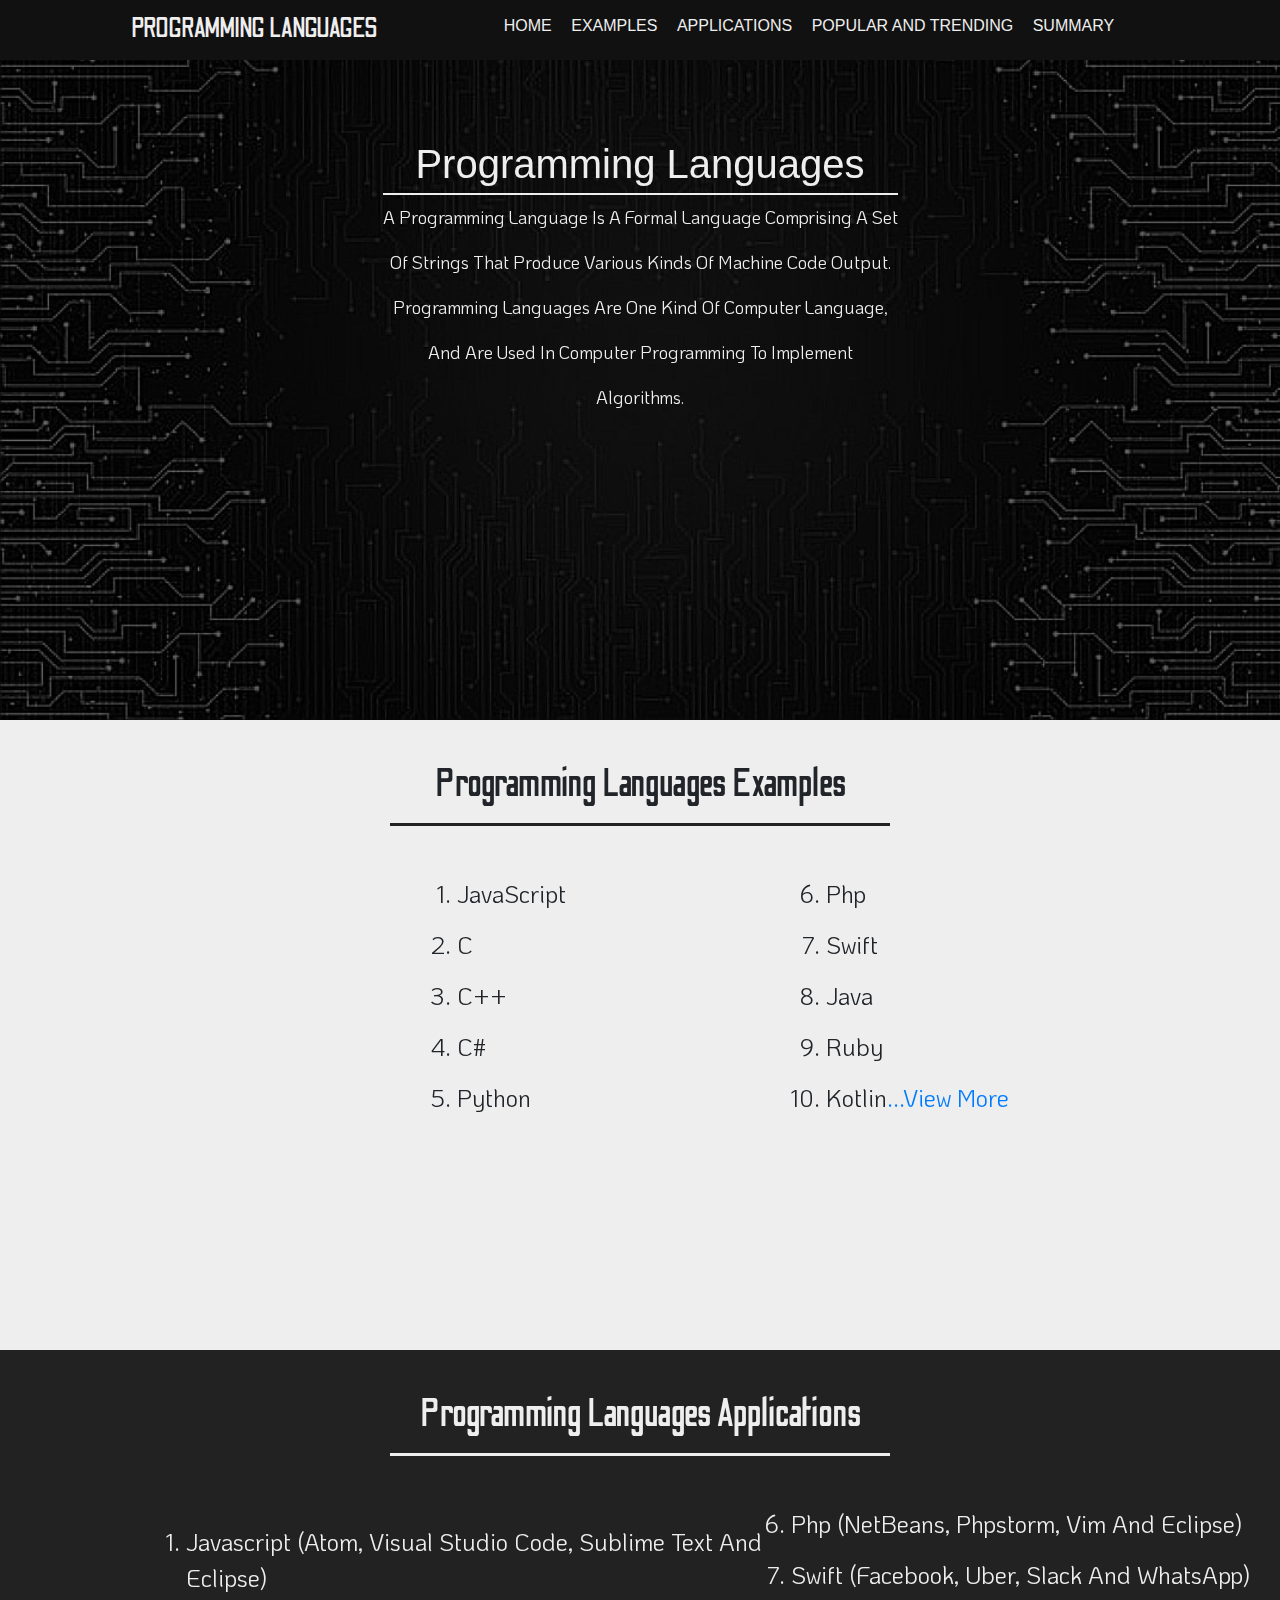
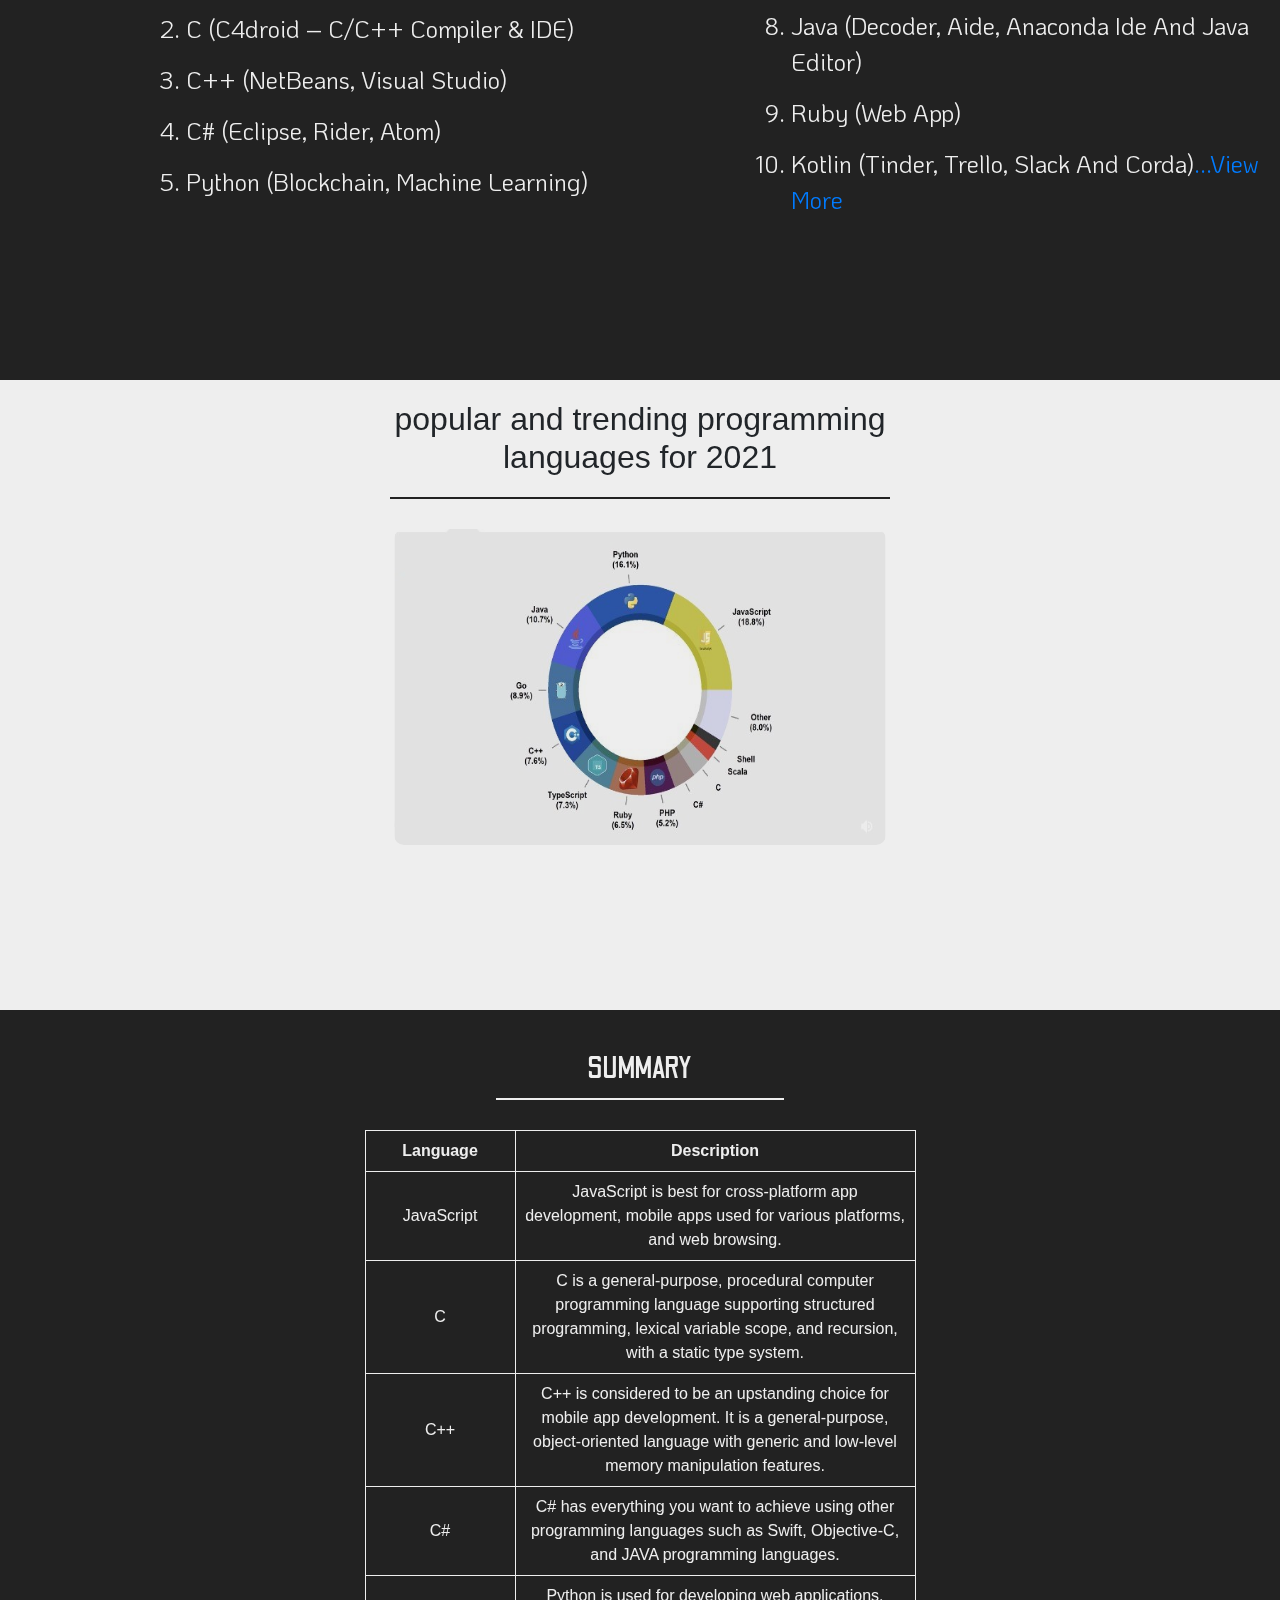
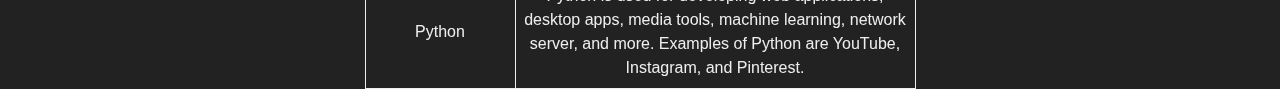
<file: index.html>
<!DOCTYPE html>
<html lang="en">
    <head>
        <meta name="viewport" content="width=device-width, initialscale=1.0">
        <meta charset="utf-8">
        <link href="css/index.css" rel="stylesheet">
        <title>Programming Languages</title>
        <link href="https://maxcdn.bootstrapcdn.com/bootstrap/4.5.2/css/bootstrap.min.css" rel="stylesheet">
        <link href="https://use.fontawesome.com/releases/v5.7.0/css/all.css" rel="stylesheet" integrity="sha384-lZN37f5QGtY3VHgisS14W3ExzMWZxybE1SJSEsQp9S+oqd12jhcu+A56Ebc1zFSJ" crossorigin="anonymous">
        <script src="https://ajax.googleapis.com/ajax/libs/jquery/3.5.1/jquery.min.js"></script>
        <script src="https://cdnjs.cloudflare.com/ajax/libs/popper.js/1.16.0/umd/popper.min.js"></script>
        <script src="https://maxcdn.bootstrapcdn.com/bootstrap/4.5.2/js/bootstrap.min.js"></script>
        <link rel="preconnect" href="https://fonts.gstatic.com">
        <link href="https://fonts.googleapis.com/css2?family=Odibee+Sans&family=Stint+Ultra+Condensed&display=swap" rel="stylesheet">
        <link href="https://fonts.googleapis.com/css2?family=KoHo&display=swap" rel="stylesheet">
    </head>
    <body style="background-color: #EEE;">

        <!-- first-section -->
        <div class="section-1">

            <nav>
                <h3>Programming Languages</h3>
                <ul>
                    <li class="links"><a href="index.html" target="_blank">home</a></li>
                    <li class="links"><a href="types.html" target="_blank">examples</a></li>
                    <li class="links"><a href="applications.html" target="_blank">applications</a></li>
                    <li class="links"><a href="popular and trending.html" target="_blank">popular and trending</a></li>
                    <li class="links"><a href="summary.html" target="_blank">summary</a></li>
                    <li class="dropdown dropleft">
                        <button class="btn btn-muted text-light responsive-btn" data-toggle="dropdown"><i class="fa fa-bars"></i></button>
                        <div class="dropdown-menu groups">
                            <span><a href="index.html" target="_blank">home</a></span>
                            <span><a href="types.html" target="_blank">examples</a></span>
                            <span><a href="applications.html" target="_blank">applications</a></span>
                            <span><a href="popular and trending.html" target="_blank">popular and trending</a></span>
                            <span><a href="summary.html" target="_blank">summary</a></span>
                        </div>
                    </li>
                </ul>

            </nav>
            
            <div class="intro">
                <h1>programming languages</h1>
                <p>A programming language is a formal language comprising a set 
                    of strings that produce various kinds of machine code output. Programming 
                    languages are one kind of computer language, and are used in computer 
                    programming to implement algorithms.</p>
            </div>

        </div>

        <!-- seconed-section -->
        <div class="section-2">
            <h2>programming languages examples</h2>
            <ol>
                <div class="left">
                    <li>JavaScript</li>
                    <li>C</li>
                    <li>C++</li>
                    <li>C#</li>
                    <li>Python</li>
                </div>
                <div class="right">
                    <li>php</li>
                    <li>swift</li>
                    <li>java</li>
                    <li>ruby</li>
                    <li>kotlin<a href="types.html" target="_blank">...view more</a></li>
                </div>

            </ol>
        </div>

        <!-- third-section -->
        <div class="section-3">
            <h2>programming languages applications</h2>
            <ol>

                <div class="left">
                    <li>Javascript (Atom, Visual Studio Code, Sublime Text And 
                        Eclipse)</li>
                    <li>c (C4droid – C/C++ Compiler & IDE)</li>
                    <li>c++ (NetBeans, Visual Studio)</li>
                    <li>c# (Eclipse, Rider, Atom)</li>
                    <li>Python (Blockchain, Machine Learning)</li>
                </div>
                <div class="right">
                    <li>php (NetBeans, Phpstorm, Vim And Eclipse)</li>
                    <li>swift (Facebook, Uber, Slack And WhatsApp)</li>
                    <li>java (Decoder, Aide, Anaconda Ide And Java Editor)</li>
                    <li>ruby (Web App)</li>
                    <li>kotlin (Tinder, Trello, Slack And Corda)<a href="applications.html"target="_blank">...view more</a></li>
                </div>

            </ol>
        </div>

        <!-- firth-section -->
        <div class="section-4">
            <h2>popular and trending programming languages for 2021</h2>
            <img src="img/WhatsApp Image 2021-06-05 at 4.16.04 PM.jpeg" alt="trending" title="" class="levels">
        </div>

        <!-- fifth-section -->
        <div class="section-5">
            <h2>summary</h2>
            <table>
                <tr>
                    <th>Language</th>
                    <th>Description</th>
                </tr>
                <tr>
                    <td>JavaScript</td>
                    <td>JavaScript is best for cross-platform app development, mobile apps used for various platforms, and web browsing.</td>
                </tr>
                <tr>
                    <td>C</td>
                    <td>C is a general-purpose, procedural computer programming 
                        language supporting structured programming, lexical variable 
                        scope, and recursion, with a static type system.</td>
                </tr>
                <tr>
                    <td>C++</td>
                    <td>C++ is considered to be an upstanding choice for mobile app 
                        development. It is a general-purpose, object-oriented language 
                        with generic and low-level memory manipulation features.</td>

                </tr>
                <tr>
                    <td>C#</td>
                    <td>C# has everything you want to achieve using other programming 
                        languages such as Swift, Objective-C, and JAVA programming 
                        languages.</td>

                </tr>
                <tr>
                    <td>Python</td>
                    <td>Python is used for developing web applications, desktop apps, 
                        media tools, machine learning, network server, and more. 
                        Examples of Python are YouTube, Instagram, and Pinterest.</td>

                </tr>

            </table>
        </div>
    </body>
</html>
</file>
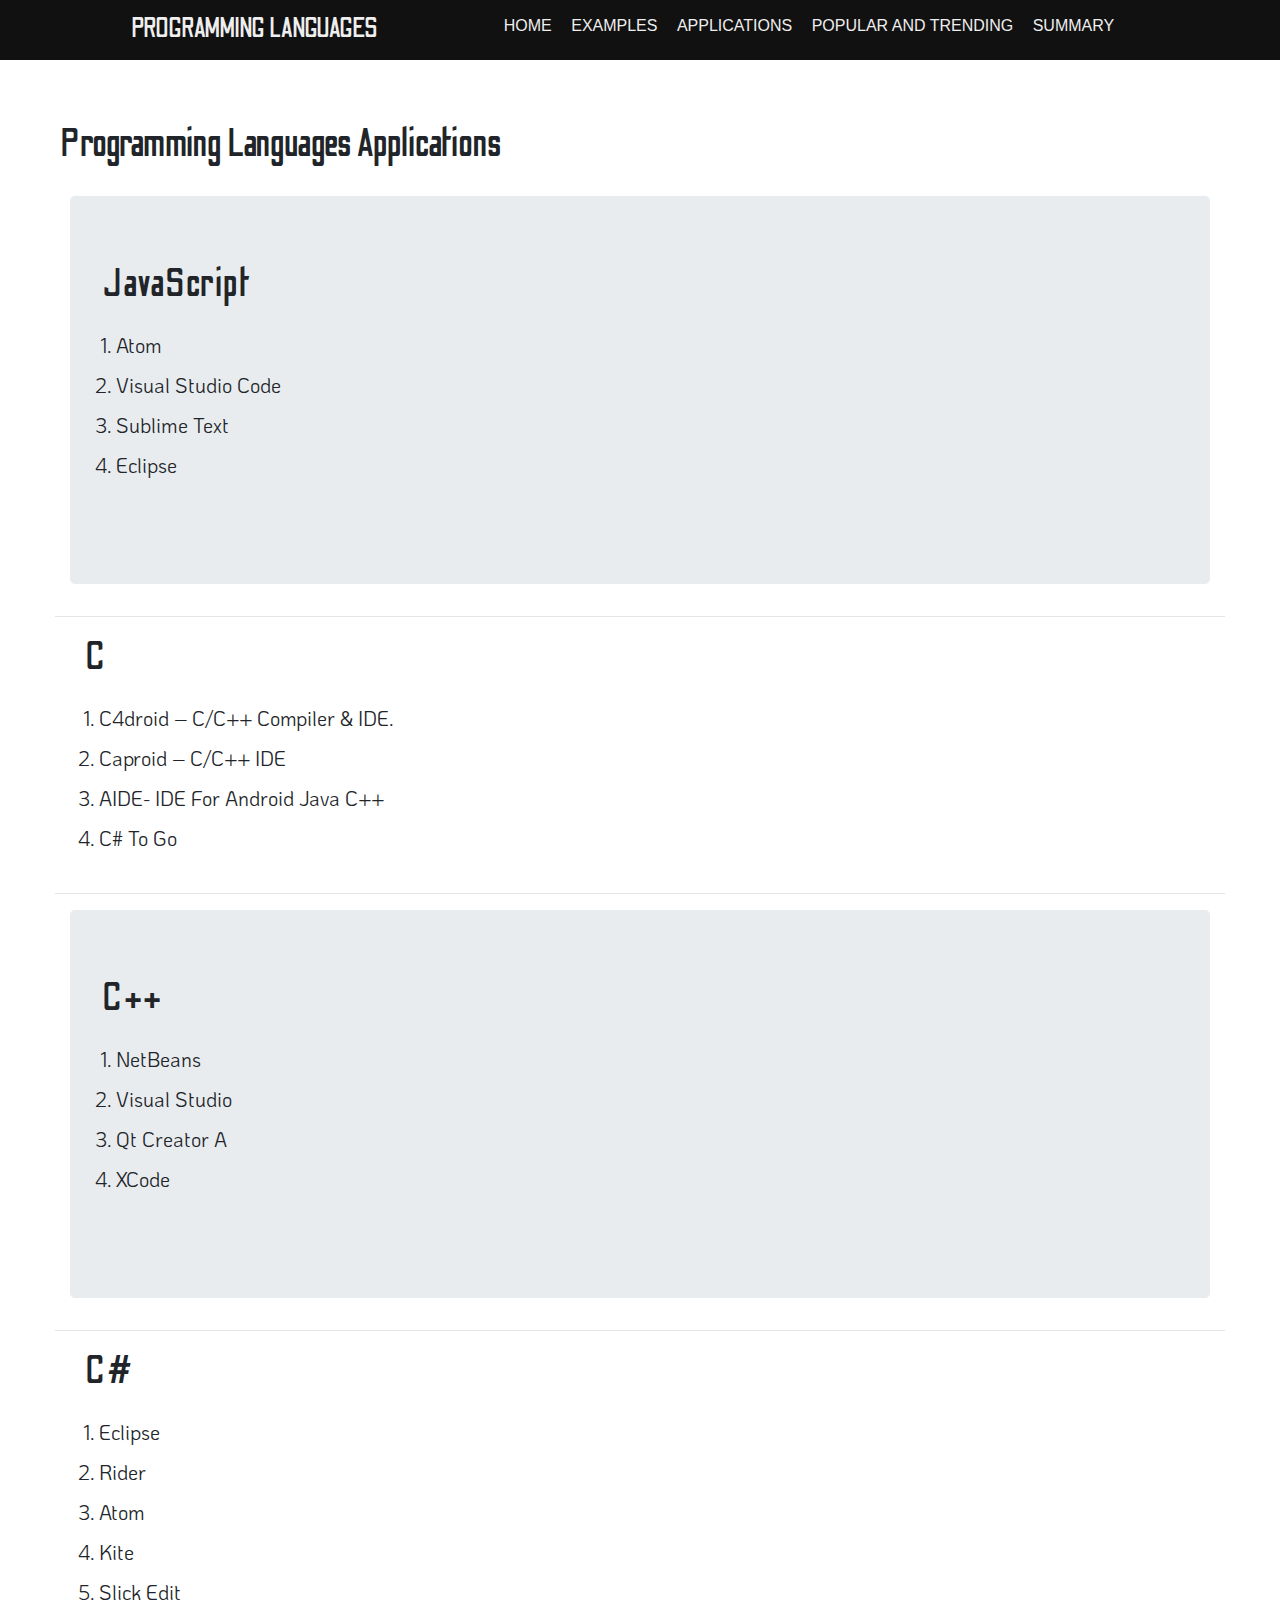
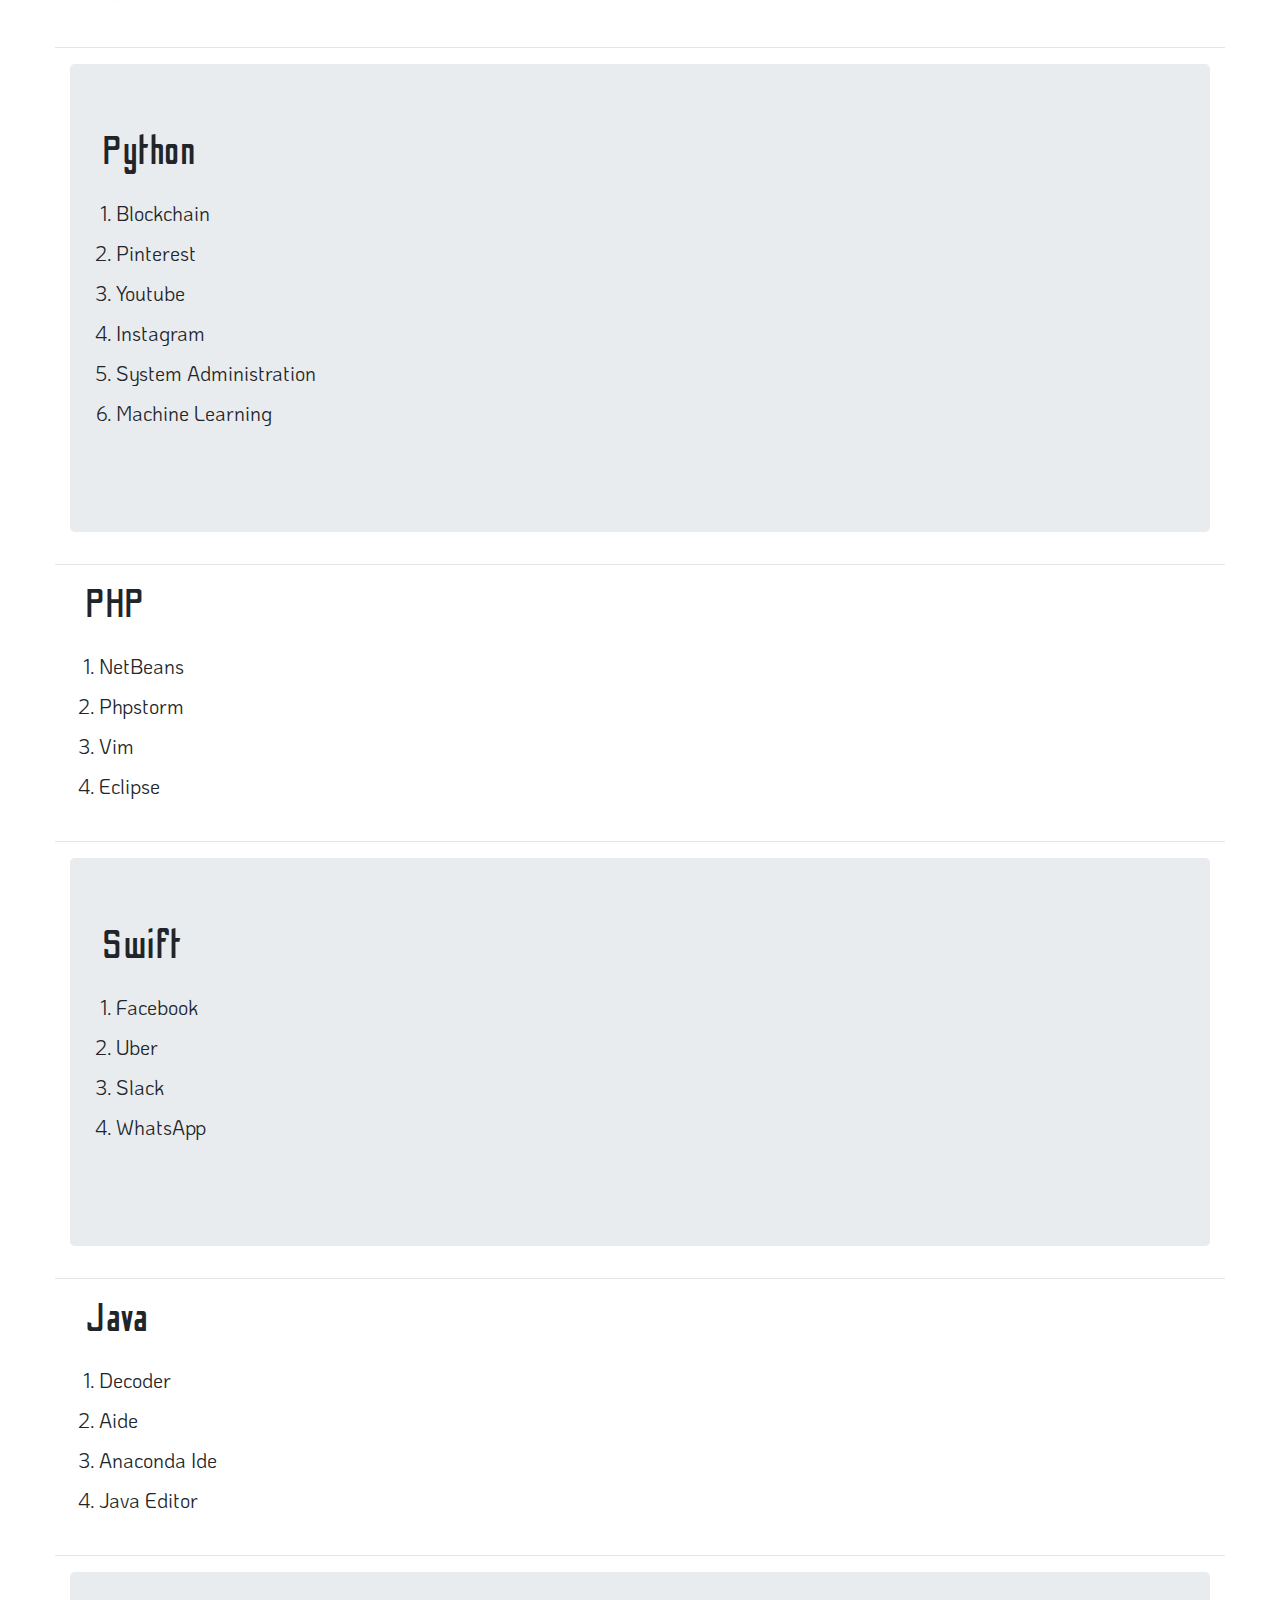
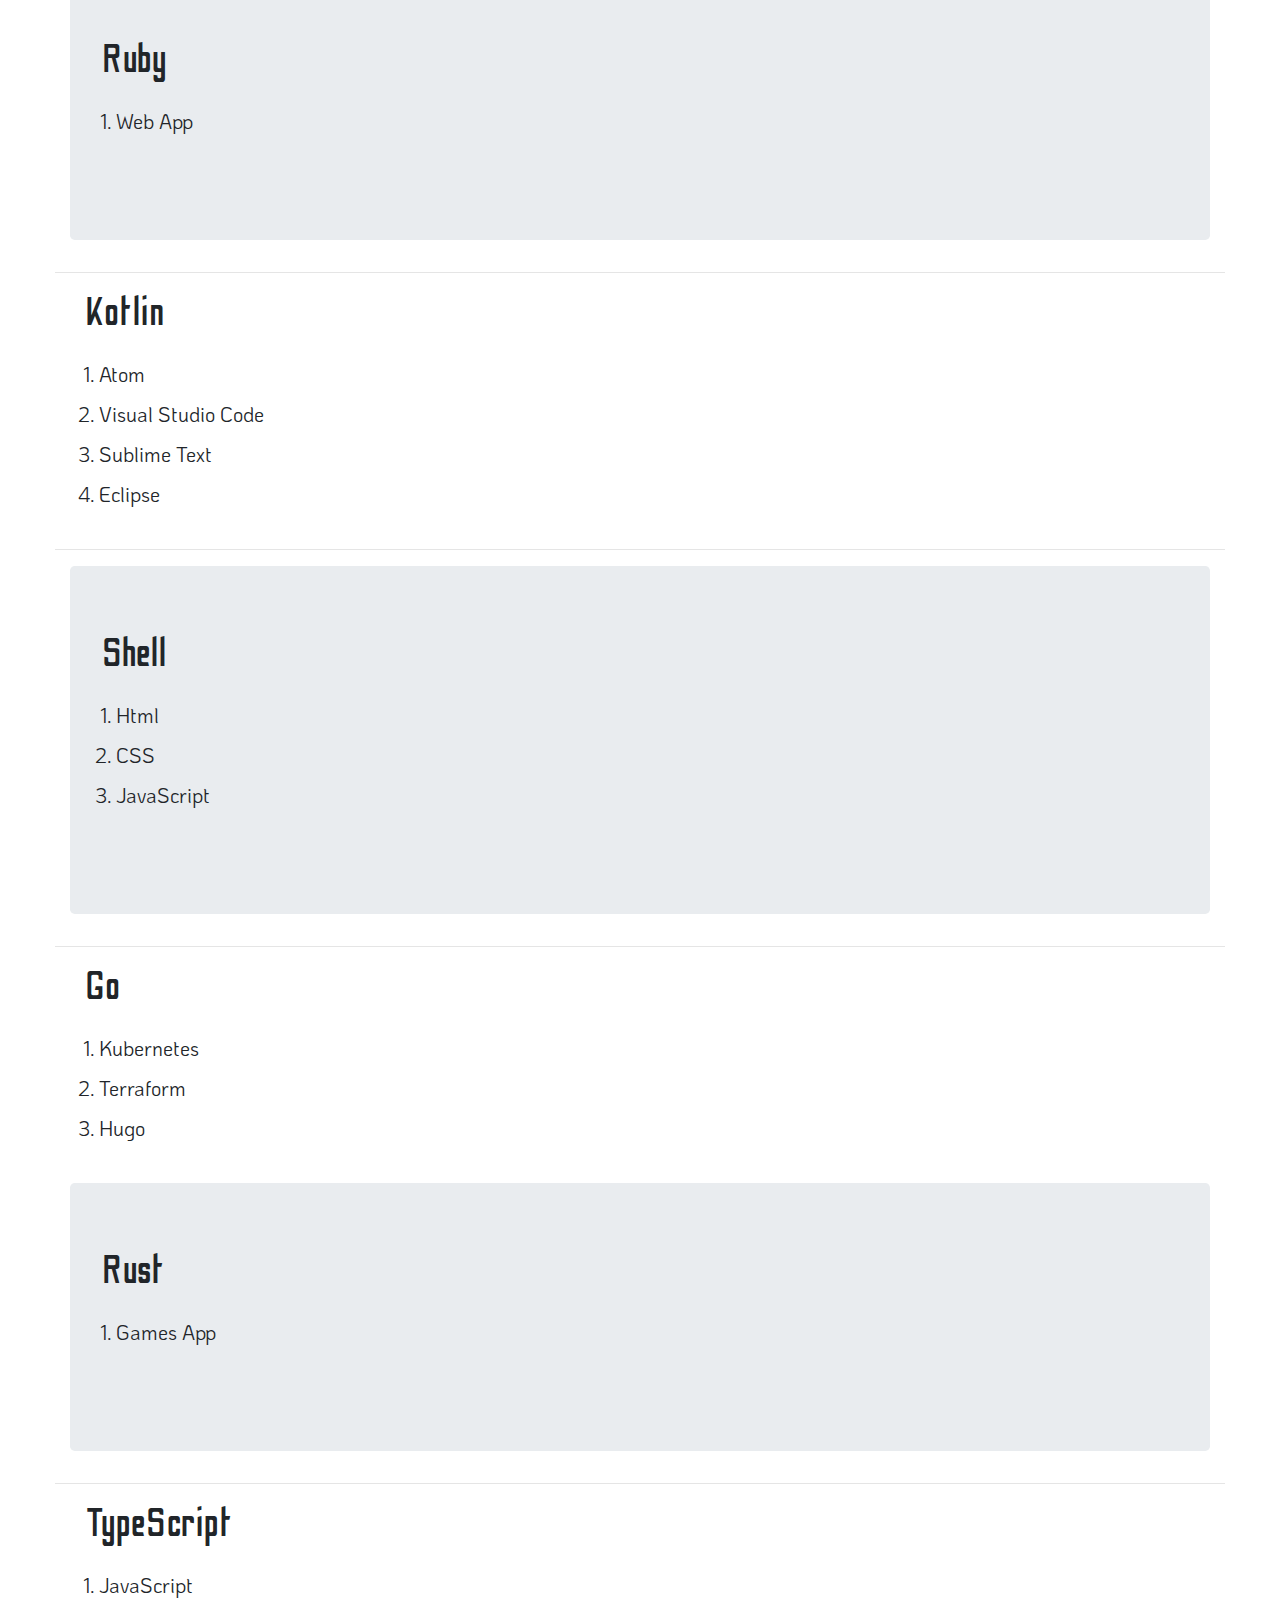
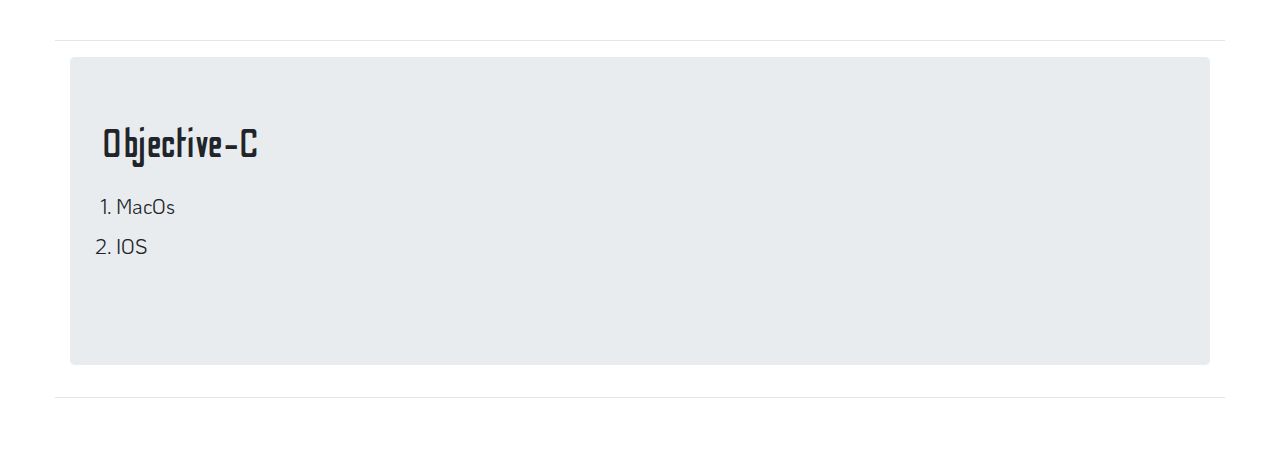
<file: applications.html>
<!DOCTYPE html>
<html lang="en">
    <head>
        <meta name="viewport" content="width=device-width" initialscale="1.0">
        <meta charset="utf-8"> 
        <link href="css/applications.css" rel="stylesheet">
        <link rel="preconnect" href="https://fonts.gstatic.com">
        <link href="https://fonts.googleapis.com/css2?family=Odibee+Sans&family=Stint+Ultra+Condensed&display=swap" rel="stylesheet">
        <link href="https://fonts.googleapis.com/css2?family=KoHo&display=swap" rel="stylesheet">
        <link href="https://maxcdn.bootstrapcdn.com/bootstrap/4.5.2/css/bootstrap.min.css" rel="stylesheet">
        <link href="https://use.fontawesome.com/releases/v5.7.0/css/all.css" rel="stylesheet" integrity="sha384-lZN37f5QGtY3VHgisS14W3ExzMWZxybE1SJSEsQp9S+oqd12jhcu+A56Ebc1zFSJ" crossorigin="anonymous">
        <script src="https://ajax.googleapis.com/ajax/libs/jquery/3.5.1/jquery.min.js"></script>
        <script src="https://cdnjs.cloudflare.com/ajax/libs/popper.js/1.16.0/umd/popper.min.js"></script>
        <script src="https://maxcdn.bootstrapcdn.com/bootstrap/4.5.2/js/bootstrap.min.js"></script>
        <title>Programming Languages-Applications</title>
    </head>
    <body>
        <!-- first-section -->
        <div class="section-1">
            <nav>
                <h3>Programming Languages</h3>
                <ul>
                    <li class="links"><a href="index.html" target="_blank">home</a></li>
                    <li class="links"><a href="types.html" target="_blank">examples</a></li>
                    <li class="links"><a href="applications.html" target="_blank">applications</a></li>
                    <li class="links"><a href="popular and trending.html" target="_blank">popular and trending</a></li>
                    <li class="links"><a href="summary.html" target="_blank">summary</a></li>
                    <li class="dropdown dropleft">
                        <button class="btn btn-muted text-light responsive-btn" data-toggle="dropdown"><i class="fa fa-bars"></i></button>
                        <div class="dropdown-menu groups">
                            <span><a href="index.html" target="_blank">home</a></span>
                            <span><a href="types.html" target="_blank">examples</a></span>
                            <span><a href="applications.html" target="_blank">applications</a></span>
                            <span><a href="popular and trending.html" target="_blank">popular and trending</a></span>
                            <span><a href="summary.html" target="_blank">summary</a></span>
                        </div>
                    </li>
                </ul>
            </nav>
        </div>

        <!-- Applications-aritcal -->
        <div class="applications-container">
            <h1>Programming Languages Applications</h1>
            <div class="container jumbotron first-type">
                <h2>JavaScript</h2>
                <ol>
                    <li>Atom</li>
                    <li>Visual Studio Code</li>
                    <li>Sublime Text</li>
                    <li>Eclipse</li>
                </ol>
            </div>
            <hr class="container">
            <div class="container sec-type">
                <h2>C</h2>
                <ol>
                    <li>C4droid – C/C++ Compiler & IDE.</li>
                    <li>Caproid – C/C++ IDE</li>
                    <li>AIDE- IDE For Android Java C++</li>
                    <li>C# To Go</li>
                </ol>
            </div>
            <hr class="container">
            <div class="container jumbotron third-type">
                <h2>C++</h2>
                <ol>
                    <li>NetBeans</li>
                    <li>Visual Studio</li>
                    <li>Qt Creator A</li>
                    <li>XCode</li>
                </ol>
            </div>
            <hr class="container">
            <div class="container forth-type">
                <h2>C#</h2>
                <ol>
                    <li>Eclipse</li>
                    <li>Rider</li>
                    <li>Atom</li>
                    <li>Kite</li>
                    <li>Slick Edit</li>
                </ol>
            </div>
            <hr class="container">
            <div class="container jumbotron fifth-type">
                <h2>Python</h2>
                <ol>
                    <li>Blockchain</li>
                    <li>Pinterest</li>
                    <li>Youtube</li>
                    <li>Instagram</li>
                    <li>System Administration</li>
                    <li>Machine Learning</li>
                </ol>
            </div>
            <hr class="container">
            <div class="container sixth-type">
                <h2>PHP</h2>
                <ol>
                    <li>NetBeans</li>
                    <li>Phpstorm</li>
                    <li>Vim</li>
                    <li>Eclipse</li>
                </ol>
            </div>
            <hr class="container">
            <div class="container jumbotron seventh-type">
                <h2>Swift</h2>
                <ol>
                    <li>Facebook</li>
                    <li>Uber</li>
                    <li>Slack</li>
                    <li>WhatsApp</li>
                </ol>
            </div>
            <hr class="container">
            <div class="container eight-type">
                <h2>Java</h2>
                <ol>
                    <li>Decoder</li>
                    <li>Aide</li>
                    <li>Anaconda Ide</li>
                    <li>Java Editor</li>
                </ol>
            </div>
            <hr class="container">
            <div class="container jumbotron ninth-type">
                <h2>Ruby</h2>
                <ol>
                    <li>Web App</li>
                </ol>
            </div>
            <hr class="container">
            <div class="container 10th-type">
                <h2>Kotlin</h2>
                <ol>
                    <li>Atom</li>
                    <li>Visual Studio Code</li>
                    <li>Sublime Text</li>
                    <li>Eclipse</li>
                </ol>
            </div>
            <hr class="container">
            <div class="container jumbotron 11th-type">
                <h2>shell</h2>
                <ol>
                    <li>Html</li>
                    <li>CSS</li>
                    <li>JavaScript</li>
                </ol>
            </div>
            <hr class="container">
            <div class="container 12th-type">
                <h2>Go</h2>
                <ol>
                    <li>Kubernetes</li>
                    <li>Terraform</li>
                    <li>Hugo</li>
                </ol>
            </div>
            <div class="container jumbotron 13th-type">
                <h2>Rust</h2>
                <ol>
                    <li>Games App</li>
                </ol>
            </div>
            <hr class="container">
            <div class="container 14th-type">
                <h2>TypeScript</h2>
                <ol>
                    <li>JavaScript</li>
                </ol>
            </div>
            <hr class="container">
            <div class="container jumbotron 15th-type">
                <h2>Objective-C</h2>
                <ol>
                    <li>MacOs</li>
                    <li>IOS</li>
                </ol>
            </div>
            <hr class="container">
        </div>
    </body>
</html>
</file>
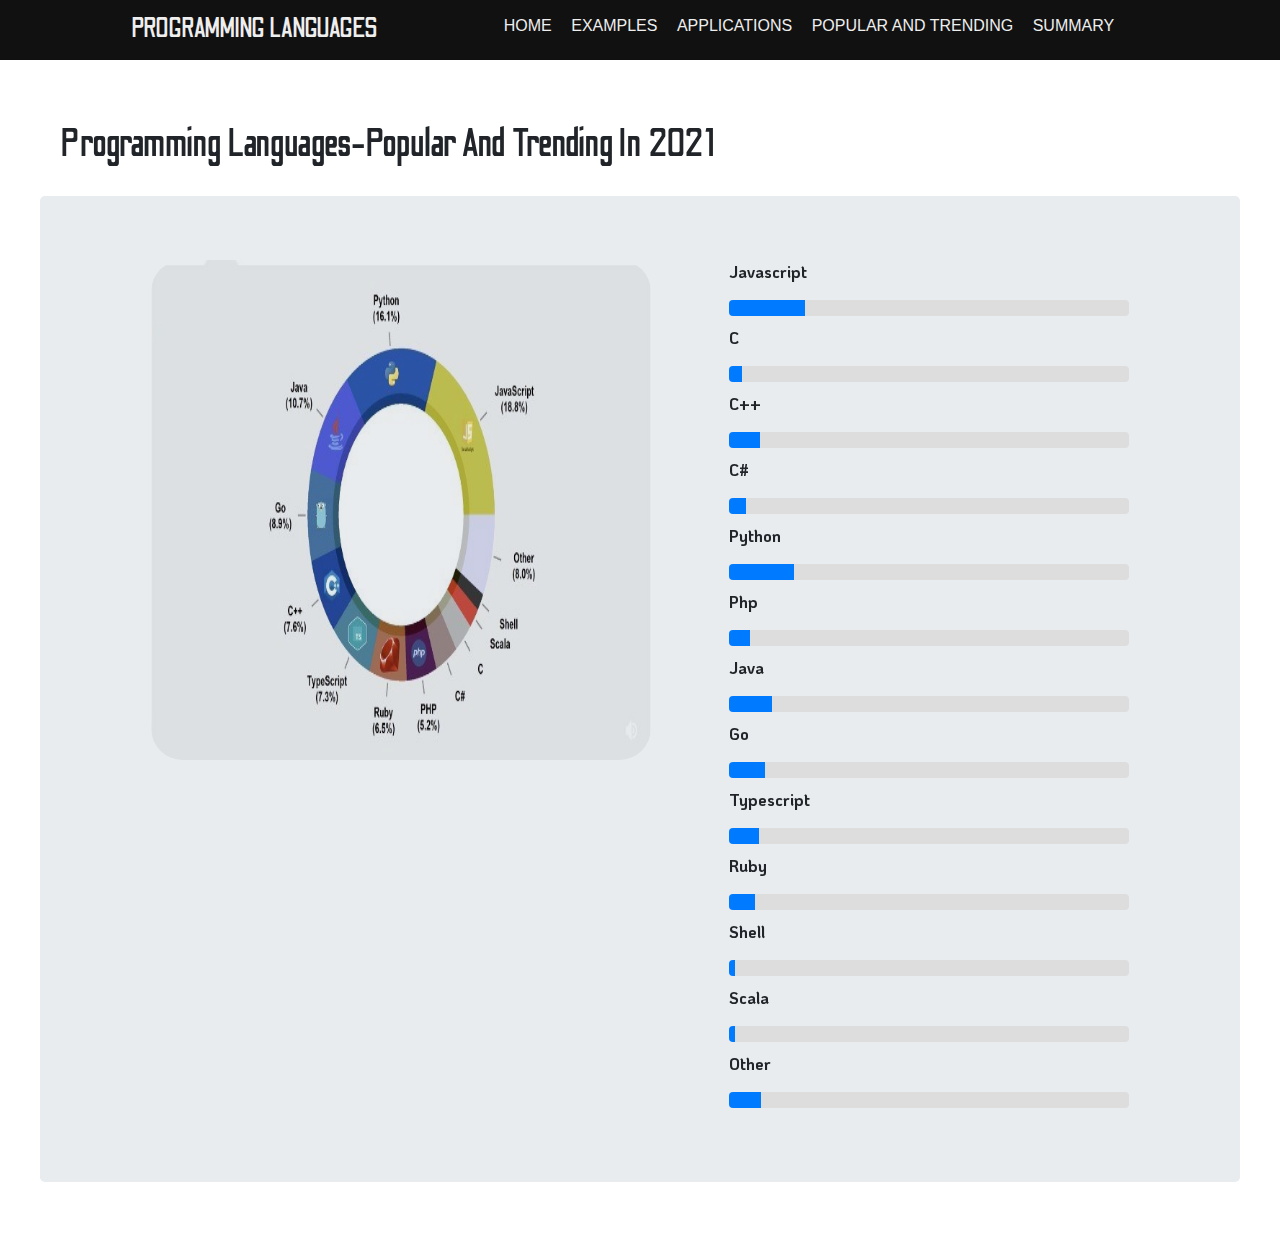
<file: popular and trending.html>
<!DOCTYPE html>
<html lang="en">
<head>
    <meta charset="UTF-8">
    <meta name="viewport" content="width=device-width, initial-scale=1.0">
    <link href="css/popular and trending.css" rel="stylesheet">
    <link href="https://maxcdn.bootstrapcdn.com/bootstrap/4.5.2/css/bootstrap.min.css" rel="stylesheet">
    <link href="https://use.fontawesome.com/releases/v5.7.0/css/all.css" rel="stylesheet" integrity="sha384-lZN37f5QGtY3VHgisS14W3ExzMWZxybE1SJSEsQp9S+oqd12jhcu+A56Ebc1zFSJ" crossorigin="anonymous">
    <link rel="preconnect" href="https://fonts.gstatic.com">
    <link href="https://fonts.googleapis.com/css2?family=Odibee+Sans&family=Stint+Ultra+Condensed&display=swap" rel="stylesheet">
    <link href="https://fonts.googleapis.com/css2?family=KoHo&display=swap" rel="stylesheet">
    <script src="https://ajax.googleapis.com/ajax/libs/jquery/3.5.1/jquery.min.js"></script>
    <script src="https://cdnjs.cloudflare.com/ajax/libs/popper.js/1.16.0/umd/popper.min.js"></script>
    <script src="https://maxcdn.bootstrapcdn.com/bootstrap/4.5.2/js/bootstrap.min.js"></script>
    <title>Programming Languages-Popular And Trending</title>
</head>
<body>
    <!-- first-section -->
    <div class="section-1">
        <nav>
            <h3>Programming Languages</h3>
            <ul>
                <li class="links"><a href="index.html" target="_blank">home</a></li>
                <li class="links"><a href="types.html" target="_blank">examples</a></li>
                <li class="links"><a href="applications.html" target="_blank">applications</a></li>
                <li class="links"><a href="popular and trending.html" target="_blank">popular and trending</a></li>
                <li class="links"><a href="summary.html" target="_blank">summary</a></li>
                <li class="dropdown dropleft">
                    <button class="btn btn-muted text-light responsive-btn" data-toggle="dropdown"><i class="fa fa-bars"></i></button>
                    <div class="dropdown-menu groups">
                        <span><a href="index.html" target="_blank">home</a></span>
                        <span><a href="types.html" target="_blank">examples</a></span>
                        <span><a href="applications.html" target="_blank">applications</a></span>
                        <span><a href="popular and trending.html" target="_blank">popular and trending</a></span>
                        <span><a href="summary.html" target="_blank">summary</a></span>
                    </div>
                </li>
            </ul>
        </nav>
    </div>

    <div class="parent-container">
        <h1>Programming Languages-Popular And Trending In 2021</h1>
        <div class="popular-and-trending-container jumbotron">
            <img src="img/WhatsApp Image 2021-06-05 at 4.16.04 PM.jpeg" class="levels">
            <div>
                <div>
                    <p>javascript</p>
                    <span class="progress">
                        <span class="progress-bar progress-1"></span>
                    </span>
                </div>
                <div>
                    <p>c</p>
                    <span class="progress">
                        <span class="progress-bar progress-2"></span>
                    </span>
                </div>
                <div>
                    <p>c++</p>
                    <span class="progress">
                        <span class="progress-bar progress-3"></span>
                    </span>
                </div>
                <div>
                    <p>c#</p>
                    <span class="progress">
                        <span class="progress-bar progress-4"></span>
                    </span>
                </div>
                <div>
                    <p>python</p>
                    <span class="progress">
                        <span class="progress-bar progress-5"></span>
                    </span>
                </div>
                <div>
                    <p>php</p>
                    <span class="progress">
                        <span class="progress-bar progress-6"></span>
                    </span>
                </div>
                <div>
                    <p>java</p>
                    <span class="progress">
                        <span class="progress-bar progress-7"></span>
                    </span>
                </div>
                <div>
                    <p>go</p>
                    <span class="progress">
                        <span class="progress-bar progress-8"></span>
                    </span>
                </div>
                <div>
                    <p>typescript</p>
                    <span class="progress">
                        <span class="progress-bar progress-9"></span>
                    </span>
                </div>
                <div>
                    <p>ruby</p>
                    <span class="progress">
                        <span class="progress-bar progress-10"></span>
                    </span>
                </div>
                <div>
                    <p>shell</p>
                    <span class="progress">
                        <span class="progress-bar progress-11"></span>
                    </span>
                </div>
                <div>
                    <p>scala</p>
                    <span class="progress">
                        <span class="progress-bar progress-12"></span>
                    </span>
                </div>
                <div>
                    <p>other</p>
                    <span class="progress">
                        <span class="progress-bar progress-13"></span>
                    </span>
                </div>
            </div>
        </div>
    </div>
</body>
</html>
</file>
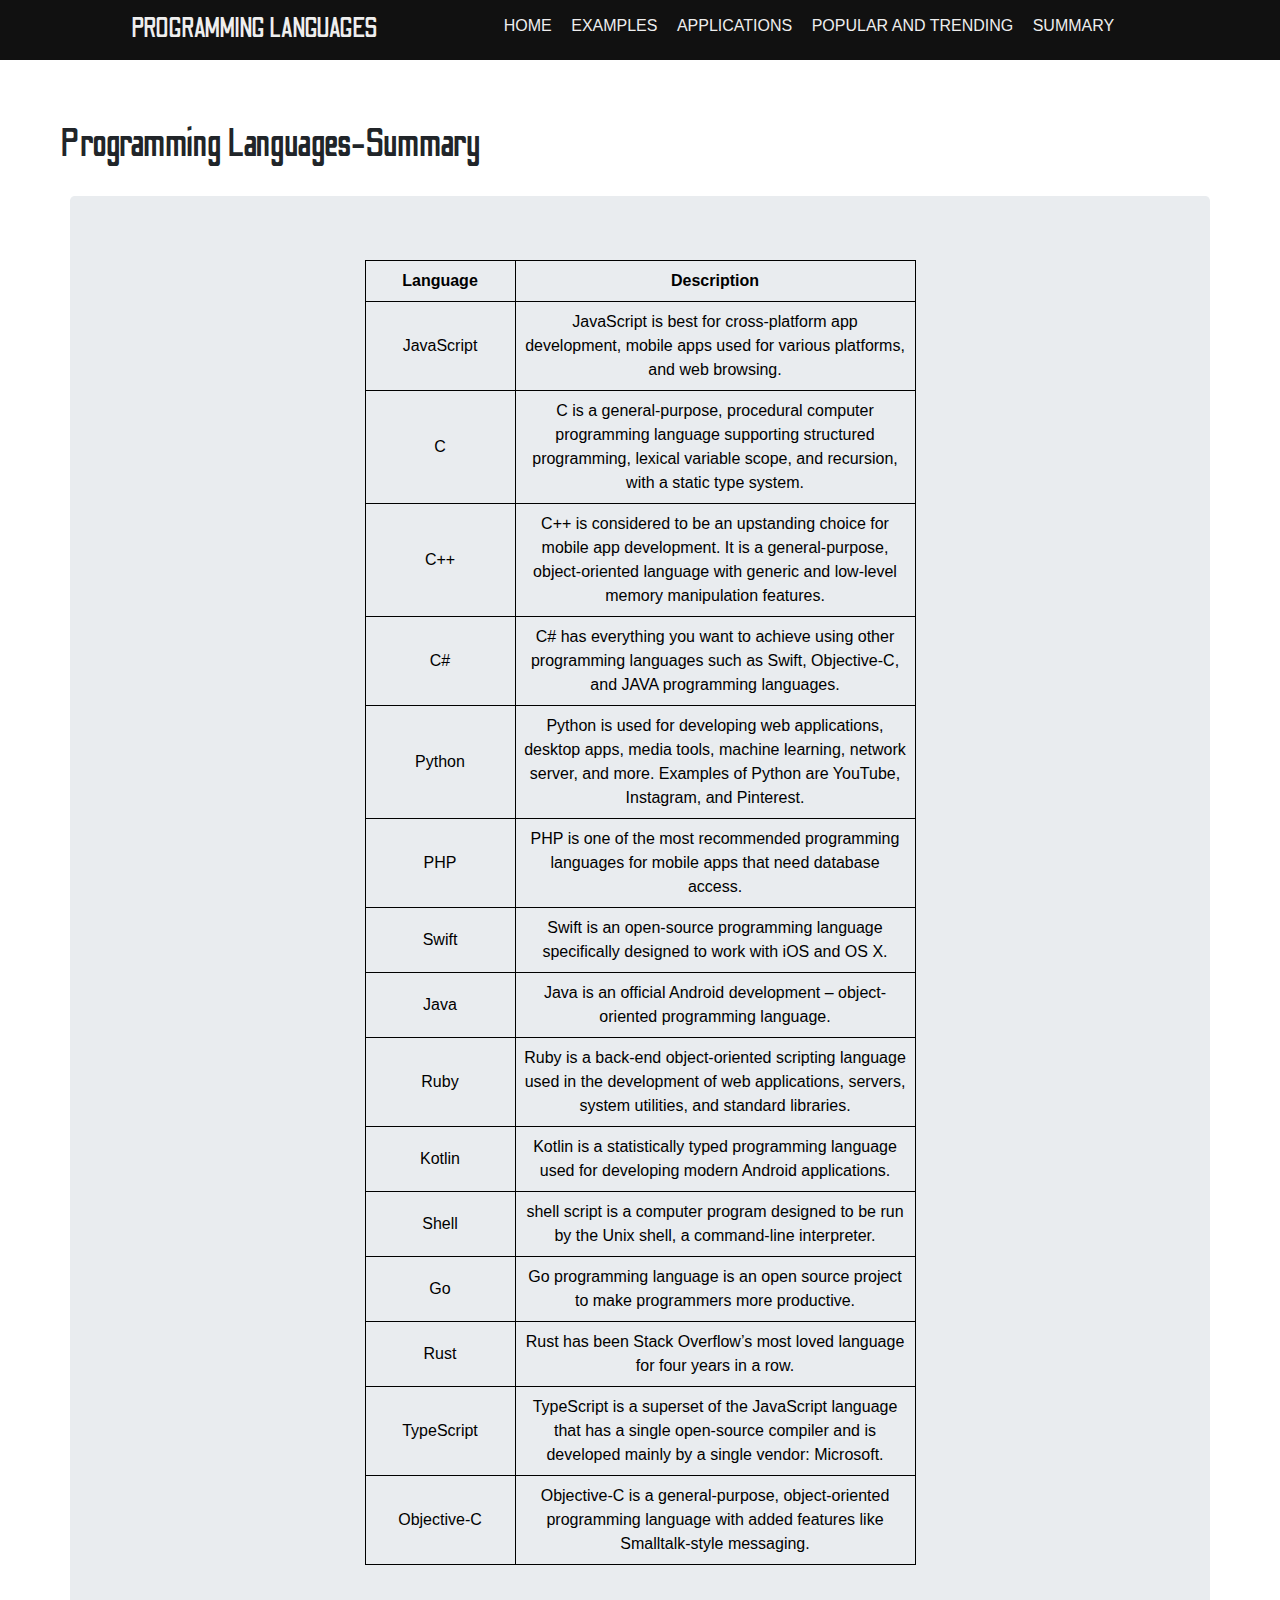
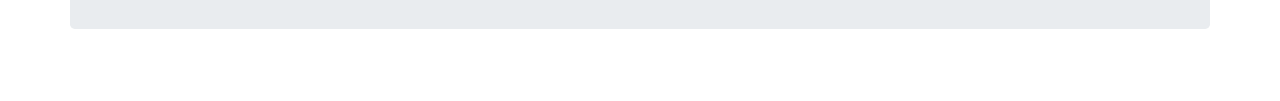
<file: summary.html>
<!DOCTYPE html>
<html lang="en">
<head>
    <meta charset="UTF-8">
    <meta name="viewport" content="width=device-width, initial-scale=1.0">
    <link href="css/popular and trending.css" rel="stylesheet">
    <link href="https://maxcdn.bootstrapcdn.com/bootstrap/4.5.2/css/bootstrap.min.css" rel="stylesheet">
    <link href="https://use.fontawesome.com/releases/v5.7.0/css/all.css" rel="stylesheet" integrity="sha384-lZN37f5QGtY3VHgisS14W3ExzMWZxybE1SJSEsQp9S+oqd12jhcu+A56Ebc1zFSJ" crossorigin="anonymous">
    <link rel="preconnect" href="https://fonts.gstatic.com">
    <link href="https://fonts.googleapis.com/css2?family=Odibee+Sans&family=Stint+Ultra+Condensed&display=swap" rel="stylesheet">
    <link href="https://fonts.googleapis.com/css2?family=KoHo&display=swap" rel="stylesheet">
    <script src="https://ajax.googleapis.com/ajax/libs/jquery/3.5.1/jquery.min.js"></script>
    <script src="https://cdnjs.cloudflare.com/ajax/libs/popper.js/1.16.0/umd/popper.min.js"></script>
    <script src="https://maxcdn.bootstrapcdn.com/bootstrap/4.5.2/js/bootstrap.min.js"></script>
    <title>Programming Languages-Summary</title>
    <style>
        table{
        border: 1px solid #000;
        margin: 0 auto;
        border-radius: 15px;;
        }
        th:first-of-type{
            width: 150px;
        }
        th:nth-of-type(2){
            width: 400px;
        }
        tr, th, td{
            padding:8px;
            color: #000;
            text-align: center;
            border: 1px solid #000;
            transition: all .5s ease-in-out;
        }
        tr:hover, td:hover{
            background-color: #FFF;
        }
        .summary{
        padding:40px;
        }
        .summary h1{
            padding:20px;
            font-family:"Odibee Sans", Arial, sans-serif;
        }
        @media (min-width:320px) and (max-width:725px){
            .summary{
                padding:40px 10px;
            }
        }
    </style>
</head>
<body>
    <!-- first-section -->
    <div class="section-1">
        <nav>
            <h3>Programming Languages</h3>
            <ul>
                <li class="links"><a href="index.html" target="_blank">home</a></li>
                <li class="links"><a href="types.html" target="_blank">examples</a></li>
                <li class="links"><a href="applications.html" target="_blank">applications</a></li>
                <li class="links"><a href="popular and trending.html" target="_blank">popular and trending</a></li>
                <li class="links"><a href="summary.html" target="_blank">summary</a></li>
                <li class="dropdown dropleft">
                    <button class="btn btn-muted text-light responsive-btn" data-toggle="dropdown"><i class="fa fa-bars"></i></button>
                    <div class="dropdown-menu groups">
                        <span><a href="index.html" target="_blank">home</a></span>
                        <span><a href="types.html" target="_blank">examples</a></span>
                        <span><a href="applications.html" target="_blank">applications</a></span>
                        <span><a href="popular and trending.html" target="_blank">popular and trending</a></span>
                        <span><a href="summary.html" target="_blank">summary</a></span>
                    </div>
                </li>
            </ul>
        </nav>
    </div>

    <!-- summary-section -->
    <div class="summary">
        <h1>Programming Languages-Summary</h1>
        <div class="container jumbotron">
            <table>
                <tr>
                    <th>Language</th>
                    <th>Description</th>
                </tr>
                <tr>
                    <td>JavaScript</td>
                    <td>JavaScript is best for cross-platform app development, mobile apps used for various platforms, and web browsing.</td>
                </tr>
                <tr>
                    <td>C</td>
                    <td>C is a general-purpose, procedural computer programming 
                        language supporting structured programming, lexical variable 
                        scope, and recursion, with a static type system.</td>
                </tr>
                <tr>
                    <td>C++</td>
                    <td>C++ is considered to be an upstanding choice for mobile app 
                        development. It is a general-purpose, object-oriented language 
                        with generic and low-level memory manipulation features.</td>

                </tr>
                <tr>
                    <td>C#</td>
                    <td>C# has everything you want to achieve using other programming 
                        languages such as Swift, Objective-C, and JAVA programming 
                        languages.</td>

                </tr>
                <tr>
                    <td>Python</td>
                    <td>Python is used for developing web applications, desktop apps, 
                        media tools, machine learning, network server, and more. 
                        Examples of Python are YouTube, Instagram, and Pinterest.</td>
                </tr>
                <tr>
                    <td>PHP</td>
                    <td>PHP is one of the most recommended programming languages for 
                        mobile apps that need database access.</td>
                </tr>
                <tr>
                    <td>Swift</td>
                    <td>Swift is an open-source programming language specifically 
                        designed to work with iOS and OS X.</td>
                </tr>
                <tr>
                    <td>Java</td>
                    <td>Java is an official Android development – object-oriented 
                        programming language.</td>
                </tr>
                <tr>
                    <td>Ruby</td>
                    <td>Ruby is a back-end object-oriented scripting language used in the 
                        development of web applications, servers, system utilities, and 
                        standard libraries.</td>
                </tr>
                <tr>
                    <td>Kotlin</td>
                    <td>Kotlin is a statistically typed programming language used for 
                        developing modern Android applications.</td>
                </tr>
                <tr>
                    <td>Shell</td>
                    <td>shell script is a computer program designed to be run by the 
                        Unix shell, a command-line interpreter.</td>
                </tr>
                <tr>
                    <td>Go</td>
                    <td>Go programming language is an open source project to make 
                        programmers more productive.</td>
                </tr>
                <tr>
                    <td>Rust</td>
                    <td>Rust has been Stack Overflow’s most loved language for four 
                        years in a row.</td>
                </tr>
                <tr>
                    <td>TypeScript</td>
                    <td>TypeScript is a superset of the JavaScript language that has a 
                        single open-source compiler and is developed mainly by a single 
                        vendor: Microsoft.</td>
                </tr>
                <tr>
                    <td>Objective-C</td>
                    <td>Objective-C is a general-purpose, object-oriented programming 
                        language with added features like Smalltalk-style messaging.</td>
                </tr>

            </table>
            
        </div>
    </div>
</body>
</html>
</file>
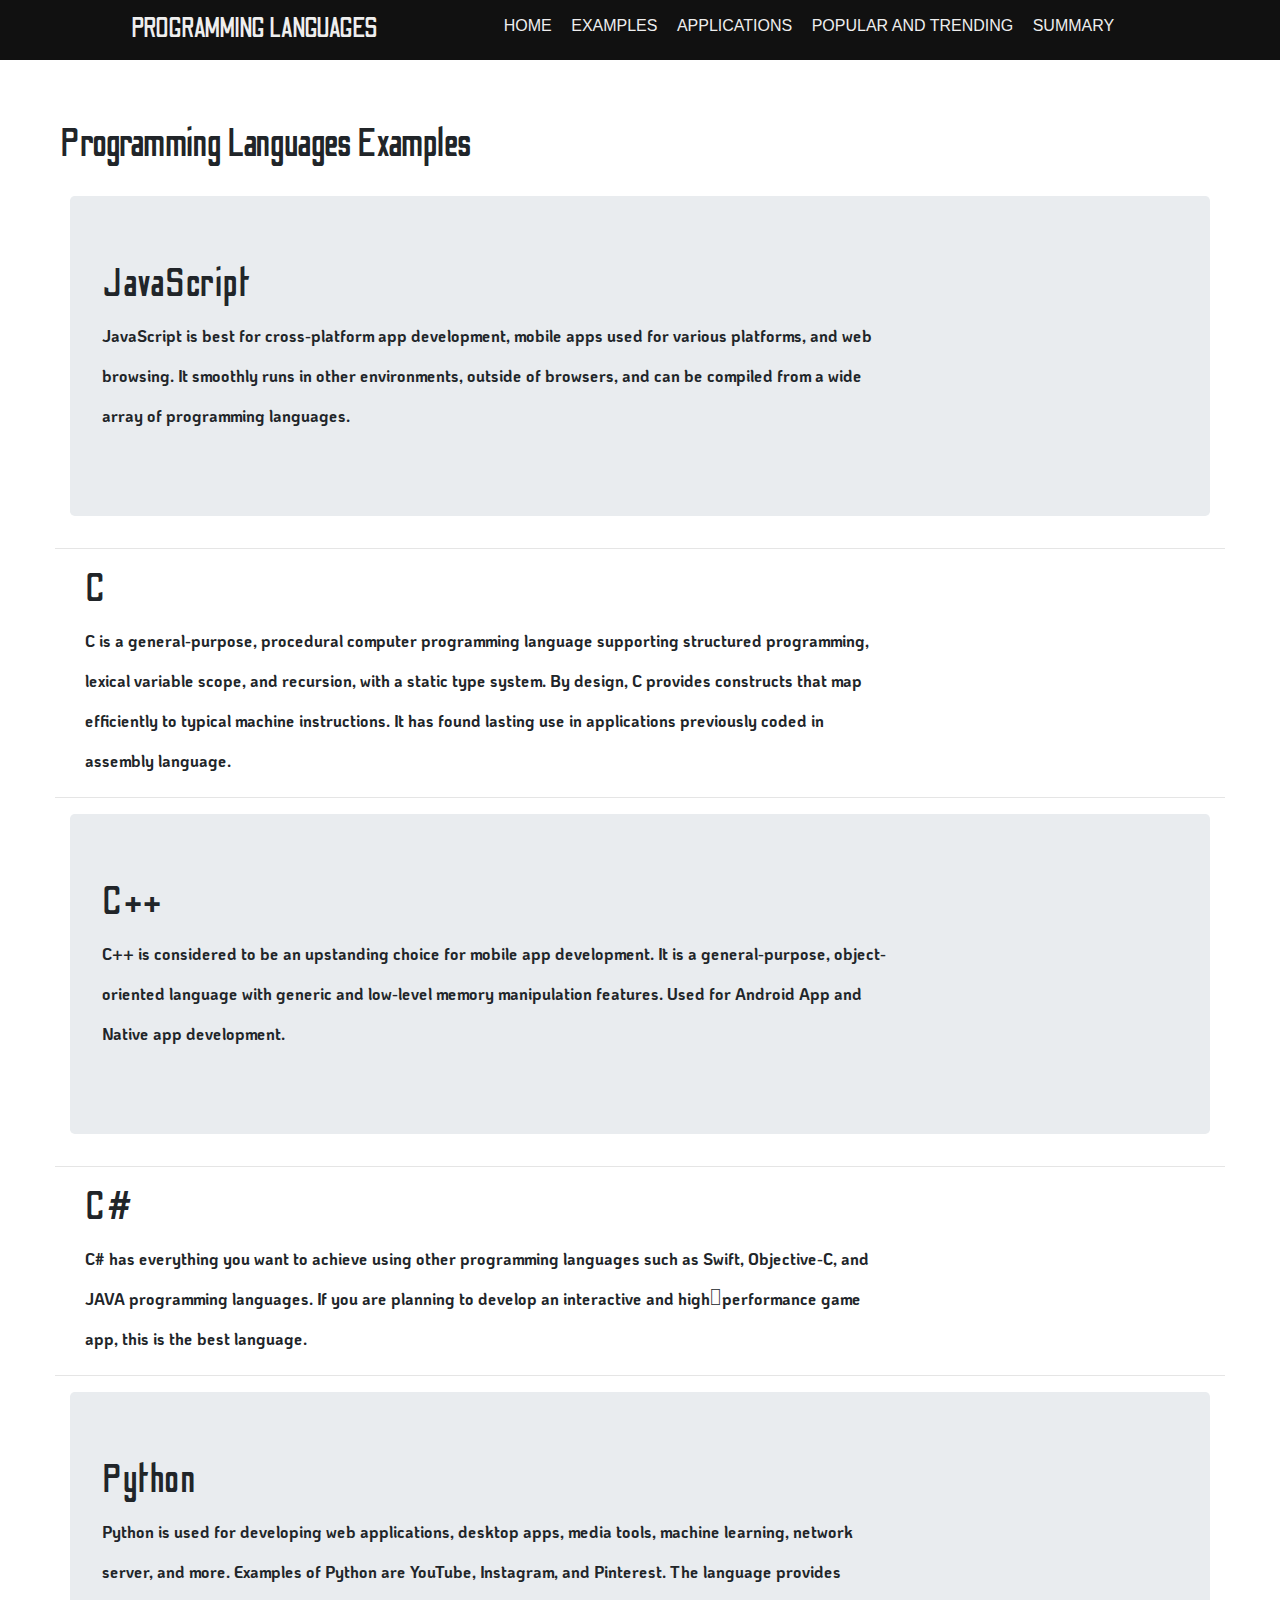
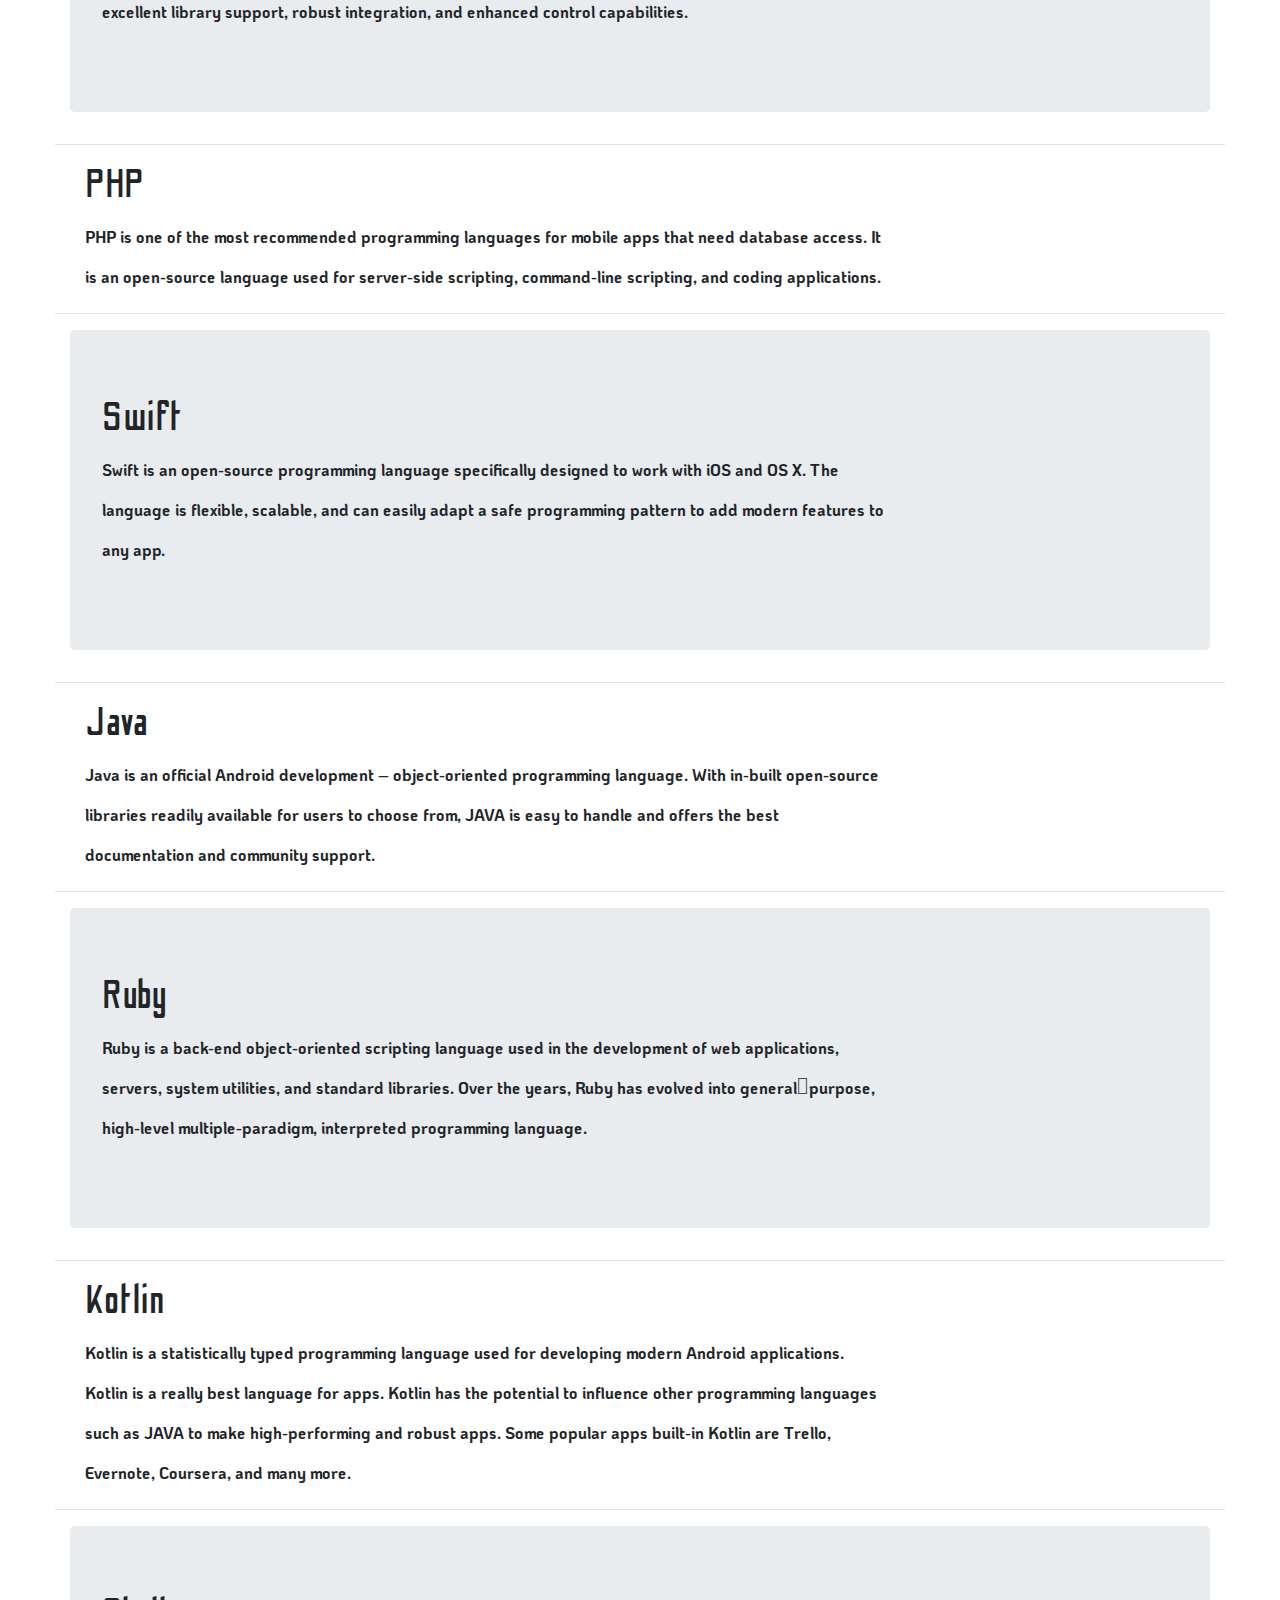
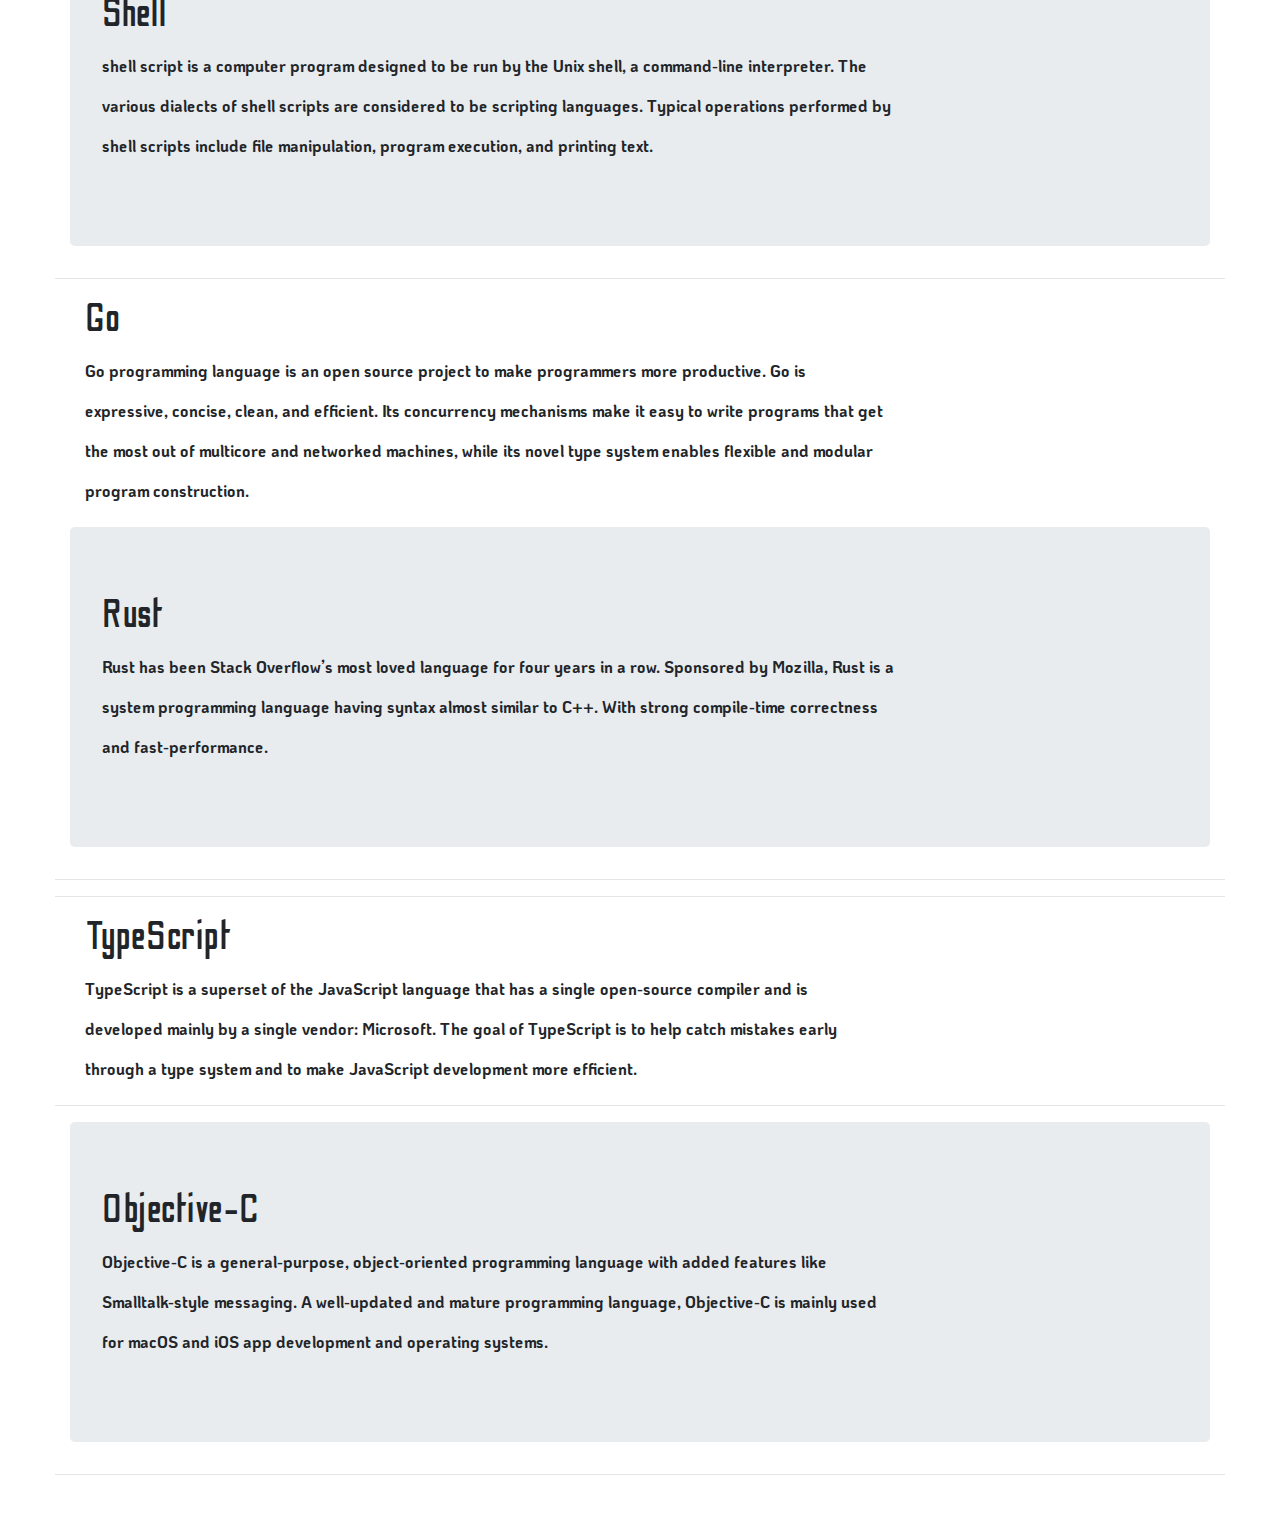
<file: types.html>
<!DOCTYPE html>
<html lang="en">
    <head>
        <meta name="viewport" content="width=device-width" initialscale="1.0">
        <meta charset="utf-8"> 
        <link href="css/types.css" rel="stylesheet">
        <link rel="preconnect" href="https://fonts.gstatic.com">
        <link href="https://fonts.googleapis.com/css2?family=Odibee+Sans&family=Stint+Ultra+Condensed&display=swap" rel="stylesheet">
        <link href="https://fonts.googleapis.com/css2?family=KoHo&display=swap" rel="stylesheet">
        <link href="https://maxcdn.bootstrapcdn.com/bootstrap/4.5.2/css/bootstrap.min.css" rel="stylesheet">
        <link href="https://use.fontawesome.com/releases/v5.7.0/css/all.css" rel="stylesheet" integrity="sha384-lZN37f5QGtY3VHgisS14W3ExzMWZxybE1SJSEsQp9S+oqd12jhcu+A56Ebc1zFSJ" crossorigin="anonymous">
        <script src="https://ajax.googleapis.com/ajax/libs/jquery/3.5.1/jquery.min.js"></script>
        <script src="https://cdnjs.cloudflare.com/ajax/libs/popper.js/1.16.0/umd/popper.min.js"></script>
        <script src="https://maxcdn.bootstrapcdn.com/bootstrap/4.5.2/js/bootstrap.min.js"></script>
        <title>Programming Languages-Examples</title>
    </head>
    <body>
        <!-- first-section -->
        <div class="section-1">

            <nav>
                <h3>Programming Languages</h3>
                <ul>
                    <li class="links"><a href="index.html" target="_blank">home</a></li>
                    <li class="links"><a href="types.html" target="_blank">examples</a></li>
                    <li class="links"><a href="applications.html" target="_blank">applications</a></li>
                    <li class="links"><a href="popular and trending.html" target="_blank">popular and trending</a></li>
                    <li class="links"><a href="summary.html" target="_blank">summary</a></li>
                    <li class="dropdown dropleft">
                        <button class="btn btn-muted text-light responsive-btn" data-toggle="dropdown"><i class="fa fa-bars"></i></button>
                        <div class="dropdown-menu groups">
                            <span><a href="index.html" target="_blank">home</a></span>
                            <span><a href="types.html" target="_blank">examples</a></span>
                            <span><a href="applications.html" target="_blank">applications</a></span>
                            <span><a href="popular and trending.html" target="_blank">popular and trending</a></span>
                            <span><a href="summary.html" target="_blank">summary</a></span>
                        </div>
                    </li>
                </ul>

            </nav>

        </div>

        <!-- Articals-section -->
        <div class="articals-container">
            <h1>Programming Languages Examples</h1>
            <div class="container jumbotron first-type">
                <h2>JavaScript</h2>
                <p>JavaScript is best for cross-platform app development, mobile apps 
                    used for various platforms, and web browsing. It smoothly runs in 
                    other environments, outside of browsers, and can be compiled 
                    from a wide array of programming languages.</p>
            </div>
            <hr class="container">
            <div class="container sec-type">
                <h2>C</h2>
                <p>C is a general-purpose, procedural computer programming 
                    language supporting structured programming, lexical variable 
                    scope, and recursion, with a static type system. By design, C 
                    provides constructs that map efficiently to typical machine 
                    instructions. It has found lasting use in applications previously 
                    coded in assembly language.
                    </p>
            </div>
            <hr class="container">
            <div class="container jumbotron third-type">
                <h2>C++</h2>
                <p>C++ is considered to be an upstanding choice for mobile app 
                    development. It is a general-purpose, object-oriented language 
                    with generic and low-level memory manipulation features. Used 
                    for Android App and Native app development.</p>
            </div>
            <hr class="container">
            <div class="container forth-type">
                <h2>C#</h2>
                <p>C# has everything you want to achieve using other programming 
                    languages such as Swift, Objective-C, and JAVA programming 
                    languages. If you are planning to develop an interactive and high￾performance game app, this is the best language.
                    </p>
            </div>
            <hr class="container">
            <div class="container jumbotron fifth-type">
                <h2>Python</h2>
                <p>Python is used for developing web applications, desktop apps, 
                    media tools, machine learning, network server, and more. 
                    Examples of Python are YouTube, Instagram, and Pinterest. The 
                    language provides excellent library support, robust integration, and 
                    enhanced control capabilities. 
                    </p>
            </div>
            <hr class="container">
            <div class="container sixth-type">
                <h2>PHP</h2>
                <p>PHP is one of the most recommended programming languages for 
                    mobile apps that need database access. It is an open-source 
                    language used for server-side scripting, command-line scripting, 
                    and coding applications.
                    </p>
            </div>
            <hr class="container">
            <div class="container jumbotron seventh-type">
                <h2>Swift</h2>
                <p>Swift is an open-source programming language specifically 
                    designed to work with iOS and OS X. The language is flexible, 
                    scalable, and can easily adapt a safe programming pattern to add 
                    modern features to any app.
                    </p>
            </div>
            <hr class="container">
            <div class="container eight-type">
                <h2>Java</h2>
                <p>Java is an official Android development – object-oriented 
                    programming language. With in-built open-source libraries readily 
                    available for users to choose from, JAVA is easy to handle and 
                    offers the best documentation and community support. 
                    </p>
            </div>
            <hr class="container">
            <div class="container jumbotron ninth-type">
                <h2>Ruby</h2>
                <p>Ruby is a back-end object-oriented scripting language used in the 
                    development of web applications, servers, system utilities, and 
                    standard libraries. Over the years, Ruby has evolved into general￾purpose, high-level multiple-paradigm, interpreted programming 
                    language.</p>
            </div>
            <hr class="container">
            <div class="container 10th-type">
                <h2>Kotlin</h2>
                <p>Kotlin is a statistically typed programming language used for 
                    developing modern Android applications. Kotlin is a really best 
                    language for apps. Kotlin has the potential to influence other 
                    programming languages such as JAVA to make high-performing 
                    and robust apps. Some popular apps built-in Kotlin are Trello, 
                    Evernote, Coursera, and many more.</p>
            </div>
            <hr class="container">
            <div class="container jumbotron 11th-type">
                <h2>shell</h2>
                <p>shell script is a computer program designed to be run by the 
                    Unix shell, a command-line interpreter. The various dialects 
                    of shell scripts are considered to be scripting languages. Typical 
                    operations performed by shell scripts include file manipulation, 
                    program execution, and printing text.
                    </p>
            </div>
            <hr class="container">
            <div class="container 12th-type">
                <h2>Go</h2>
                <p>Go programming language is an open source project to make 
                    programmers more productive. Go is expressive, concise, clean, 
                    and efficient. Its concurrency mechanisms make it easy to write 
                    programs that get the most out of multicore and networked 
                    machines, while its novel type system enables flexible and modular 
                    program construction.
                    </p>
            </div>
            <div class="container jumbotron 13th-type">
                <h2>Rust</h2>
                <p>Rust has been Stack Overflow’s most loved language for four 
                    years in a row. Sponsored by Mozilla, Rust is a system 
                    programming language having syntax almost similar to C++. With 
                    strong compile-time correctness and fast-performance.</p>
            </div>
            <hr class="container">
            <hr class="container">
            <div class="container 14th-type">
                <h2>TypeScript</h2>
                <p>TypeScript is a superset of the JavaScript language that has a 
                    single open-source compiler and is developed mainly by a single 
                    vendor: Microsoft. The goal of TypeScript is to help catch 
                    mistakes early through a type system and to make JavaScript 
                    development more efficient.
                    </p>
            </div>
            <hr class="container">
            <div class="container jumbotron 15th-type">
                <h2>Objective-C</h2>
                <p>Objective-C is a general-purpose, object-oriented programming 
                    language with added features like Smalltalk-style messaging. A 
                    well-updated and mature programming language, Objective-C is 
                    mainly used for macOS and iOS app development and operating 
                    systems.
                    </p>
            </div>
            <hr class="container">
        </div>
    </body>
</html>
</file>
<file: css/index.css>
*{
    -webkit-box-sizing:border-box;
    -moz-box-sizing:border-box;
    -o-box-sizing:border-box;
    box-sizing:border-box;
    margin:0;
    padding:0;
}
html{
    scroll-behavior: smooth;
}
.section-1{
    min-height: 80vh;
    background:url("../img/intro-background.jpeg");
    background-repeat:no-repeat;
    background-size:cover;
    position: relative;
}
.section-1::after{
    position:absolute;
    background:rgb(0, 0, 0, 0.6);
    min-width: 100%;
    min-height:100%;
    content:"";
    left:0;
    top: 0;
}
.section-1 nav{
    display:flex;
    justify-content:space-evenly;
    background:#111;
    padding:6px;
    position: relative;
    z-index: 2;
}
.section-1 nav h3{
    font-family:"Odibee Sans", Arial, sans-serif;
    color:rgb(238, 238, 238);
    padding-top: 6px;
    text-transform:uppercase;
}
.section-1 nav ul{
    list-style:none;
    padding:8px 0 0 0;
}
.section-1 nav ul li{
    margin-right:15px;
    display:inline-block;
}
.section-1 nav ul li a{
    color:#EEE;
    text-transform:uppercase;
    transition:all .5s ease-in-out; 
}
.section-1 nav ul li a:hover{
    color:rgb(8, 72, 190);
    text-decoration:none;
}
.section-1 .intro{
    position: relative;
    z-index: 1;
    text-align: center;
    padding-top: 80px;
    transform: (-50%, -50%);
    display: flex;
    flex-direction: column;
    justify-content: center;
    align-items: center;
}
.section-1 .intro h1{
    color:#EEE;
    text-transform:capitalize;
    font-family:Tahoma, Arial, sans-serif;
    border-bottom:2px double #EEE;
    width: 515px;
    margin: 0 auto;
    padding-bottom:5px;
}
.section-1 .intro p{
    color: #EEE;
    text-transform: capitalize;
    font-family: "KoHo",Tahoma, Arial, sans-serif;
    width: 515px;
    margin: 0 auto;
    line-height:2.5;
    font-size:18px;
}
ul li .responsive-btn{
    display: none;;
}
.section-1 .groups{
    z-index: 3;
}
.section-1 .groups span{
    display: block;
    padding:10px;
    cursor: pointer;
}
.section-1 .groups span a{
    color:#222
}
@media (min-width:320px) and (max-width:725px){
    .section-1 nav{
        justify-content: space-between;
        padding: 0px 10px;
    }
    .section-1 nav ul .links{
        display: none;
    }
    .section-1 nav ul li{
        margin-right: 0;
    }
    .section-1 nav h3{
        padding-top: 14px;;
    }
    ul li .responsive-btn{
        display: block;
    }
    .section-1 .intro h1{
        font-size:31px;
        width: 100%;
    }
    .section-1 .intro p{
        width: 100%;
    }
}
.section-2{
    min-height: 70vh;
    padding:10px;;
}
.section-2 h2{
    margin: 0 auto;
    padding-top:30px;
    padding-bottom:15px;
    text-align: center;
    text-transform:capitalize;
    font-family:"Odibee Sans", Arial, sans-serif;
    font-size:40px;
    border-bottom: 3px solid #222;
    width: 500px;
}
.section-2 ol{
    margin-top: 50px;
    display: flex;
    justify-content: space-evenly;
    align-items: center;
}
.section-2 ol div:first-of-type{
    margin-left: 186px;
}
.section-2 ol div li{
    font-size:24px;
    font-family:"KoHo", Arial, sans-serif;
    margin-bottom:15px;
    text-transform:capitalize
}
@media (min-width:320px) and (max-width:725px) {
    .section-2 h2{
        width: 100%;
    }
    .section-2 ol{
        flex-direction: column;
    }
    .section-2 ol div:first-of-type{
        margin-left: 0;
    }
    .section-2 ol .right{
        width: 34%;
    }
}
.section-3{
    background:#222;
    min-height:70vh;
}
.section-3 h2{
    margin: 0 auto;
    padding-top:40px;
    padding-bottom:15px;
    text-align: center;
    text-transform:capitalize;
    font-family:"Odibee Sans", Arial, sans-serif;
    font-size:40px;
    border-bottom: 3px solid #EEE;
    width: 500px;
    color:#EEE
}
.section-3 ol{
    margin-top: 50px;
    display: flex;
    justify-content: space-evenly;
    align-items: center;
}
.section-3 ol div:first-of-type{
    margin-left: 186px;
}
.section-3 ol div li{
    font-size:24px;
    font-family:"KoHo", Arial, sans-serif;
    margin-bottom:15px;
    color:#EEE;
    text-transform:capitalize;
}
@media (min-width:320px) and (max-width:725px) {
    .section-3 h2{
        width: 100%;
    }
    .section-3 ol{
        flex-direction: column;
    }
    .section-3 ol div:first-of-type{
        margin-left: 119px;
    }
    .section-3 ol .right{
        width: 59%;
        margin-left: 81px;
    }
}

.section-4{
    min-height:70vh;
}
.section-4 h2{
    text-align: center;
    padding-top: 20px;
    padding-bottom: 20px;
    border-bottom:2px solid #222;
    width: 500px;
    margin: 0 auto 30px;
}
.section-4 .levels{
    mix-blend-mode: multiply;
    width: 492px;
    height: 316px;
    display: block;
    margin: 0 auto;
    border-radius:10px;
}

@media (min-width:320px) and (max-width:725px) {
    .section-4 h2{
        width: 100%;
    }
    .section-4 .levels{
        width: 100%;
    }
}
.section-5{
    min-height:70vh;
    background:#222
}
.section-5 h2{
    margin: 0 auto;
    text-align: center;
    color: #EEE;
    font-family: "Odibee Sans", Arial, sans-serif;
    text-transform: uppercase;
    padding: 40px 0 10px;
    width: 288px;
    border-bottom: 2px solid #EEE;
}
.section-5 table{
    border: 1px solid #EEE;
    margin: 30px auto 0;
}
th:first-of-type{
    width: 150px;
}
th:nth-of-type(2){
    width: 400px;
}
tr, th, td{
    padding:8px;
    color: #EEE;
    text-align: center;
    border: 1px solid #EEE;
}
</file>
<file: css/applications.css>
*{
    -webkit-box-sizing:border-box;
    -moz-box-sizing:border-box;
    -o-box-sizing:border-box;
    box-sizing:border-box;
    margin:0;
    padding:0;
}
.section-1 nav{
    display:flex;
    justify-content:space-evenly;
    background:#111;
    padding:6px;
    position: relative;
    z-index: 2;
}
.section-1 nav h3{
    font-family:"Odibee Sans", Arial, sans-serif;
    color:#EEE;
    padding-top: 6px;
    text-transform:uppercase;
}
.section-1 nav ul{
    list-style:none;
    padding:8px 0 0 0;
}
.section-1 nav ul li{
    margin-right:15px;
    display:inline-block;
}
.section-1 nav ul li a{
    color:#EEE;
    text-transform:uppercase;
    transition:all .5s ease-in-out; 
}
.section-1 nav ul li a:hover{
    color:rgb(8, 72, 190);
    text-decoration:none;
}
ul li .responsive-btn{
    display: none;;
}
.section-1 .groups{
    z-index: 3;
}
.section-1 .groups span{
    display: block;
    padding:10px;
    cursor: pointer;
}
.section-1 .groups span a{
    color:#222
}
@media (min-width:320px) and (max-width:725px){
    .section-1 nav{
        justify-content: space-between;
        padding: 0px 10px;
    }
    .section-1 nav ul .links{
        display: none;
    }
    .section-1 nav ul li{
        margin-right: 0;
    }
    .section-1 nav h3{
        padding-top: 14px;;
    }
    ul li .responsive-btn{
        display: block;
    }
    .section-1 .intro h1{
        font-size:31px;
        width: 100%;
    }
    .section-1 .intro p{
        width: 100%;
    }
}

.applications-container{
    padding:40px;
}
.applications-container h1{
    padding:20px;
    font-family:"Odibee Sans", Arial, sans-serif;

}
.applications-container div h2{
    text-transform:capitalize;
    font-family:"Odibee Sans", Arial, sans-serif;
    letter-spacing:1.5px;
    font-size: 40px;
}
.applications-container div ol{
    padding:14px;
}
.applications-container div ol li{
    font-family:"KoHo", Arial, Tahoma, sans-serif;
    font-size:20px;
    margin-bottom:10px;
}
</file>
<file: css/popular and trending.css>
*{
    -webkit-box-sizing:border-box;
    -moz-box-sizing:border-box;
    -o-box-sizing:border-box;
    box-sizing:border-box;
    margin:0;
    padding:0;
}
html{
    scroll-behavior: smooth;
}
.section-1 nav{
    display:flex;
    justify-content:space-evenly;
    background:#111;
    padding:6px;
    position: relative;
    z-index: 2;
}
.section-1 nav h3{
    font-family:"Odibee Sans", Arial, sans-serif;
    color:rgb(238, 238, 238);
    padding-top: 6px;
    text-transform:uppercase;
}
.section-1 nav ul{
    list-style:none;
    padding:8px 0 0 0;
}
.section-1 nav ul li{
    margin-right:15px;
    display:inline-block;
}
.section-1 nav ul li a{
    color:#EEE;
    text-transform:uppercase;
    transition:all .5s ease-in-out; 
}
.section-1 nav ul li a:hover{
    color:rgb(8, 72, 190);
    text-decoration:none;
}
ul li .responsive-btn{
    display: none;;
}
.section-1 .groups{
    z-index: 3;
}
.section-1 .groups span{
    display: block;
    padding:10px;
    cursor: pointer;
}
.section-1 .groups span a{
    color:#222
}
@media (min-width:320px) and (max-width:725px){
    .section-1 nav{
        justify-content: space-between;
        padding: 0px 10px;
    }
    .section-1 nav ul .links{
        display: none;
    }
    .section-1 nav ul li{
        margin-right: 0;
    }
    .section-1 nav h3{
        padding-top: 14px;;
    }
    ul li .responsive-btn{
        display: block;
    }
    .section-1 .intro h1{
        font-size:31px;
        width: 100%;
    }
    .section-1 .intro p{
        width: 100%;
    }
}


.parent-container{
    padding:40px;
}
.parent-container h1{
    padding:20px;
    font-family:"Odibee Sans", Arial, sans-serif;
}
.parent-container .popular-and-trending-container{
    display: flex;
    justify-content:space-evenly;
}
.parent-container .popular-and-trending-container img{
    width: 500px;
    height: 500px;
    border-radius:32px;
    mix-blend-mode:multiply;
}
.parent-container .popular-and-trending-container div p{
    text-transform:capitalize;
    font-family:'KoHo',Arial,sans-serif;
    font-weight:bold;
}
.parent-container .popular-and-trending-container div .progress{
    width: 400px;
    margin-bottom: 10px;
    background-color: #DDD;
}
.parent-container .popular-and-trending-container div .progress{
    width: 400px;
}
.parent-container .popular-and-trending-container div .progress .progress-1{
    width: 18.8%
}
.parent-container .popular-and-trending-container div .progress .progress-2{
    width: 3.2%
}
.parent-container .popular-and-trending-container div .progress .progress-3{
    width: 7.6%
}
.parent-container .popular-and-trending-container div .progress .progress-4{
    width: 4.2%
}
.parent-container .popular-and-trending-container div .progress .progress-5{
    width: 16.1%
}
.parent-container .popular-and-trending-container div .progress .progress-6{
    width: 5.2%
}
.parent-container .popular-and-trending-container div .progress .progress-7{
    width: 10.7%
}
.parent-container .popular-and-trending-container div .progress .progress-8{
    width: 8.9%
}
.parent-container .popular-and-trending-container div .progress .progress-9{
    width: 7.3%
}
.parent-container .popular-and-trending-container div .progress .progress-10{
    width: 6.5%
}
.parent-container .popular-and-trending-container div .progress .progress-11{
    width: 1.5%
}
.parent-container .popular-and-trending-container div .progress .progress-12{
    width: 1.5%
}
.parent-container .popular-and-trending-container div .progress .progress-13{
    width: 8%
}
@media (min-width:320px) and (max-width:725px){
    .parent-container {
        padding: 40px 10px;
    }
    .parent-container .popular-and-trending-container{
        flex-direction: column;
    }
    .parent-container .popular-and-trending-container img{
        width: 100%;
        height: 334px;
    }
    .parent-container .popular-and-trending-container div .progress{
        width: 100%;
    }

}
</file>
<file: css/types.css>
*{
    -webkit-box-sizing:border-box;
    -moz-box-sizing:border-box;
    -o-box-sizing:border-box;
    box-sizing:border-box;
    margin:0;
    padding:0;
}
.section-1 nav{
    display:flex;
    justify-content:space-evenly;
    background:#111;
    padding:6px;
    position: relative;
    z-index: 2;
}
.section-1 nav h3{
    font-family:"Odibee Sans", Arial, sans-serif;
    color:#EEE;
    padding-top: 6px;
    text-transform:uppercase;
}
.section-1 nav ul{
    list-style:none;
    padding:8px 0 0 0;
}
.section-1 nav ul li{
    margin-right:15px;
    display:inline-block;
}
.section-1 nav ul li a{
    color:#EEE;
    text-transform:uppercase;
    transition:all .5s ease-in-out; 
}
.section-1 nav ul li a:hover{
    color:rgb(8, 72, 190);
    text-decoration:none;
}
ul li .responsive-btn{
    display: none;;
}
.section-1 .groups{
    z-index: 3;
}
.section-1 .groups span{
    display: block;
    padding:10px;
    cursor: pointer;
}
.section-1 .groups span a{
    color:#222
}
@media (min-width:320px) and (max-width:725px){
    .section-1 nav{
        justify-content: space-between;
        padding: 0px 10px;
    }
    .section-1 nav ul .links{
        display: none;
    }
    .section-1 nav ul li{
        margin-right: 0;
    }
    .section-1 nav h3{
        padding-top: 14px;;
    }
    ul li .responsive-btn{
        display: block;
    }
    .section-1 .intro h1{
        font-size:31px;
        width: 100%;
    }
    .section-1 .intro p{
        width: 100%;
    }
}


.articals-container{
    padding:40px;
}
.articals-container h1{
    padding:20px;
    font-family:"Odibee Sans", Arial, sans-serif;
}
.articals-container div h2{
    text-transform:capitalize;
    font-family:"Odibee Sans", Arial, sans-serif;
    letter-spacing:1.5px;
    font-size: 40px;
}
.articals-container div p{
    font-family:"KoHo", Arial, sans-serif;
    font-weight:bold;
    width: 800px;
    line-height:2.5
}

@media (min-width:320px) and (max-width:725px){
    .articals-container div p{
        width: 100%;
    }
}
</file>
